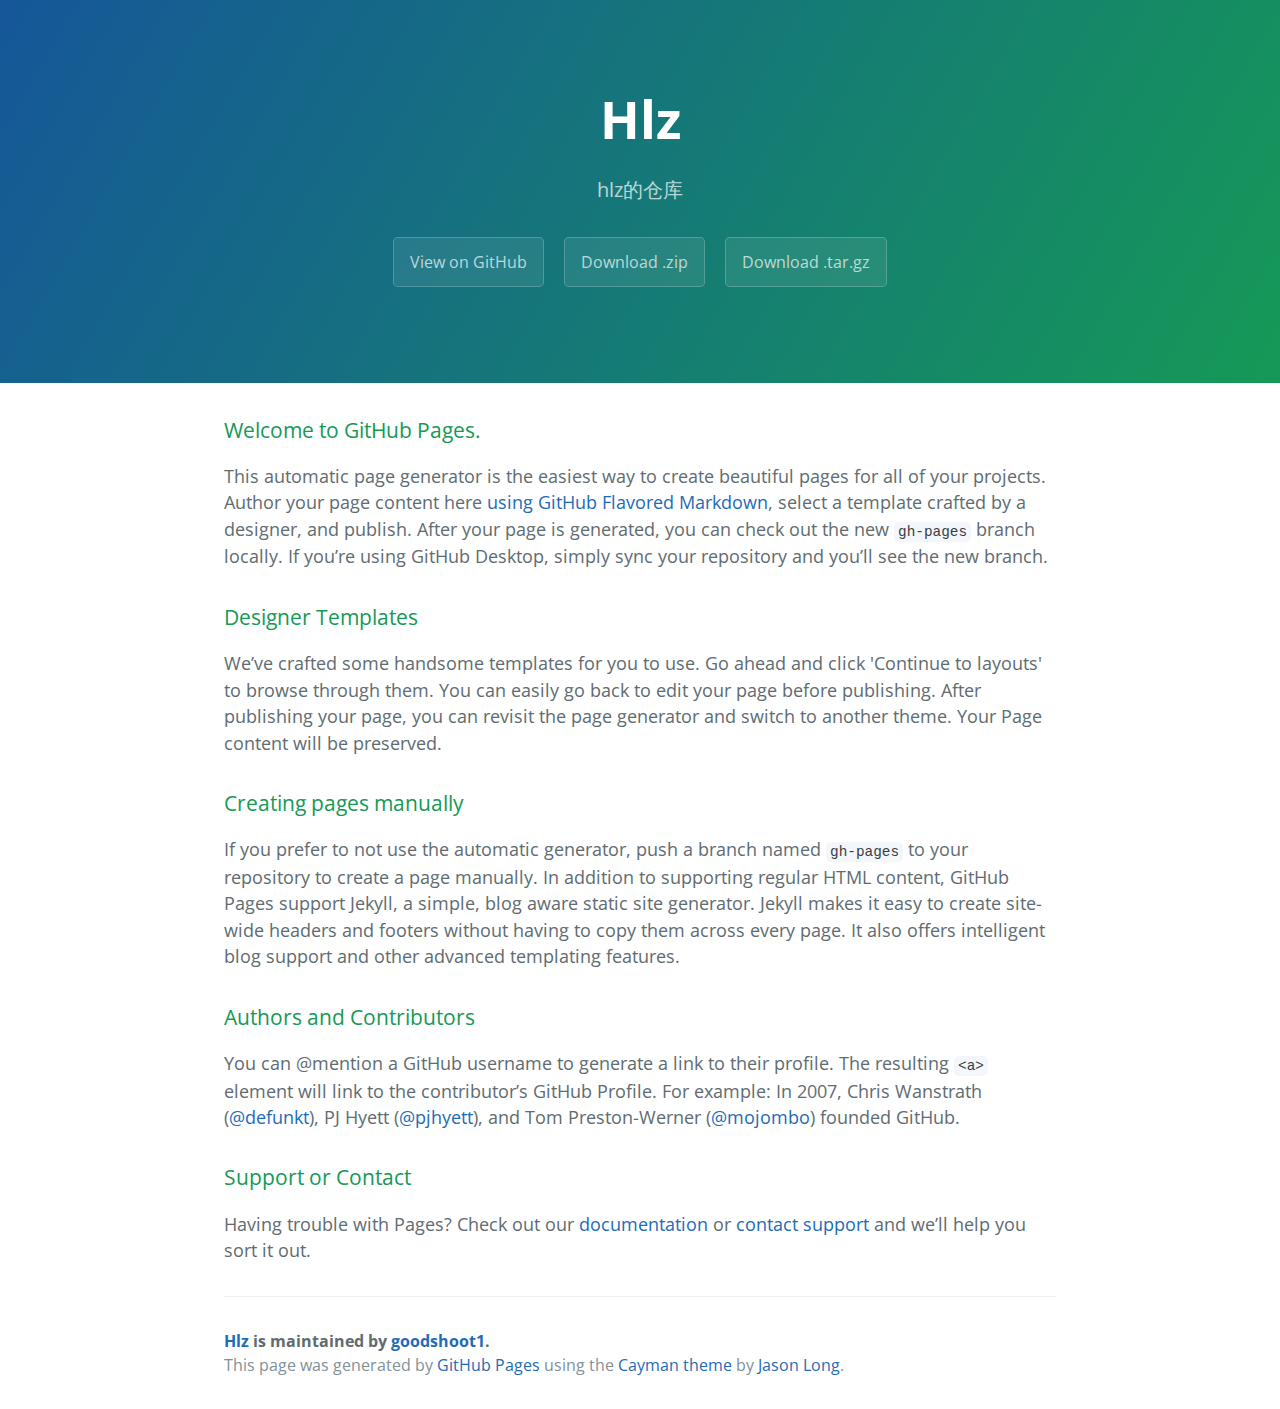
<file: index.html>
<!DOCTYPE html>
<html lang="en-us">
  <head>
    <meta charset="UTF-8">
    <title>Hlz by goodshoot1</title>
    <meta name="viewport" content="width=device-width, initial-scale=1">
    <link rel="stylesheet" type="text/css" href="stylesheets/normalize.css" media="screen">
    <link href='https://fonts.googleapis.com/css?family=Open+Sans:400,700' rel='stylesheet' type='text/css'>
    <link rel="stylesheet" type="text/css" href="stylesheets/stylesheet.css" media="screen">
    <link rel="stylesheet" type="text/css" href="stylesheets/github-light.css" media="screen">
  </head>
  <body>
    <section class="page-header">
      <h1 class="project-name">Hlz</h1>
      <h2 class="project-tagline">hlz的仓库</h2>
      <a href="https://github.com/goodshoot1/hlz" class="btn">View on GitHub</a>
      <a href="https://github.com/goodshoot1/hlz/zipball/master" class="btn">Download .zip</a>
      <a href="https://github.com/goodshoot1/hlz/tarball/master" class="btn">Download .tar.gz</a>
    </section>

    <section class="main-content">
      <h3>
<a id="welcome-to-github-pages" class="anchor" href="#welcome-to-github-pages" aria-hidden="true"><span aria-hidden="true" class="octicon octicon-link"></span></a>Welcome to GitHub Pages.</h3>

<p>This automatic page generator is the easiest way to create beautiful pages for all of your projects. Author your page content here <a href="https://guides.github.com/features/mastering-markdown/">using GitHub Flavored Markdown</a>, select a template crafted by a designer, and publish. After your page is generated, you can check out the new <code>gh-pages</code> branch locally. If you’re using GitHub Desktop, simply sync your repository and you’ll see the new branch.</p>

<h3>
<a id="designer-templates" class="anchor" href="#designer-templates" aria-hidden="true"><span aria-hidden="true" class="octicon octicon-link"></span></a>Designer Templates</h3>

<p>We’ve crafted some handsome templates for you to use. Go ahead and click 'Continue to layouts' to browse through them. You can easily go back to edit your page before publishing. After publishing your page, you can revisit the page generator and switch to another theme. Your Page content will be preserved.</p>

<h3>
<a id="creating-pages-manually" class="anchor" href="#creating-pages-manually" aria-hidden="true"><span aria-hidden="true" class="octicon octicon-link"></span></a>Creating pages manually</h3>

<p>If you prefer to not use the automatic generator, push a branch named <code>gh-pages</code> to your repository to create a page manually. In addition to supporting regular HTML content, GitHub Pages support Jekyll, a simple, blog aware static site generator. Jekyll makes it easy to create site-wide headers and footers without having to copy them across every page. It also offers intelligent blog support and other advanced templating features.</p>

<h3>
<a id="authors-and-contributors" class="anchor" href="#authors-and-contributors" aria-hidden="true"><span aria-hidden="true" class="octicon octicon-link"></span></a>Authors and Contributors</h3>

<p>You can @mention a GitHub username to generate a link to their profile. The resulting <code>&lt;a&gt;</code> element will link to the contributor’s GitHub Profile. For example: In 2007, Chris Wanstrath (<a href="https://github.com/defunkt" class="user-mention">@defunkt</a>), PJ Hyett (<a href="https://github.com/pjhyett" class="user-mention">@pjhyett</a>), and Tom Preston-Werner (<a href="https://github.com/mojombo" class="user-mention">@mojombo</a>) founded GitHub.</p>

<h3>
<a id="support-or-contact" class="anchor" href="#support-or-contact" aria-hidden="true"><span aria-hidden="true" class="octicon octicon-link"></span></a>Support or Contact</h3>

<p>Having trouble with Pages? Check out our <a href="https://help.github.com/pages">documentation</a> or <a href="https://github.com/contact">contact support</a> and we’ll help you sort it out.</p>

      <footer class="site-footer">
        <span class="site-footer-owner"><a href="https://github.com/goodshoot1/hlz">Hlz</a> is maintained by <a href="https://github.com/goodshoot1">goodshoot1</a>.</span>

        <span class="site-footer-credits">This page was generated by <a href="https://pages.github.com">GitHub Pages</a> using the <a href="https://github.com/jasonlong/cayman-theme">Cayman theme</a> by <a href="https://twitter.com/jasonlong">Jason Long</a>.</span>
      </footer>

    </section>

  
  </body>
</html>
</file>
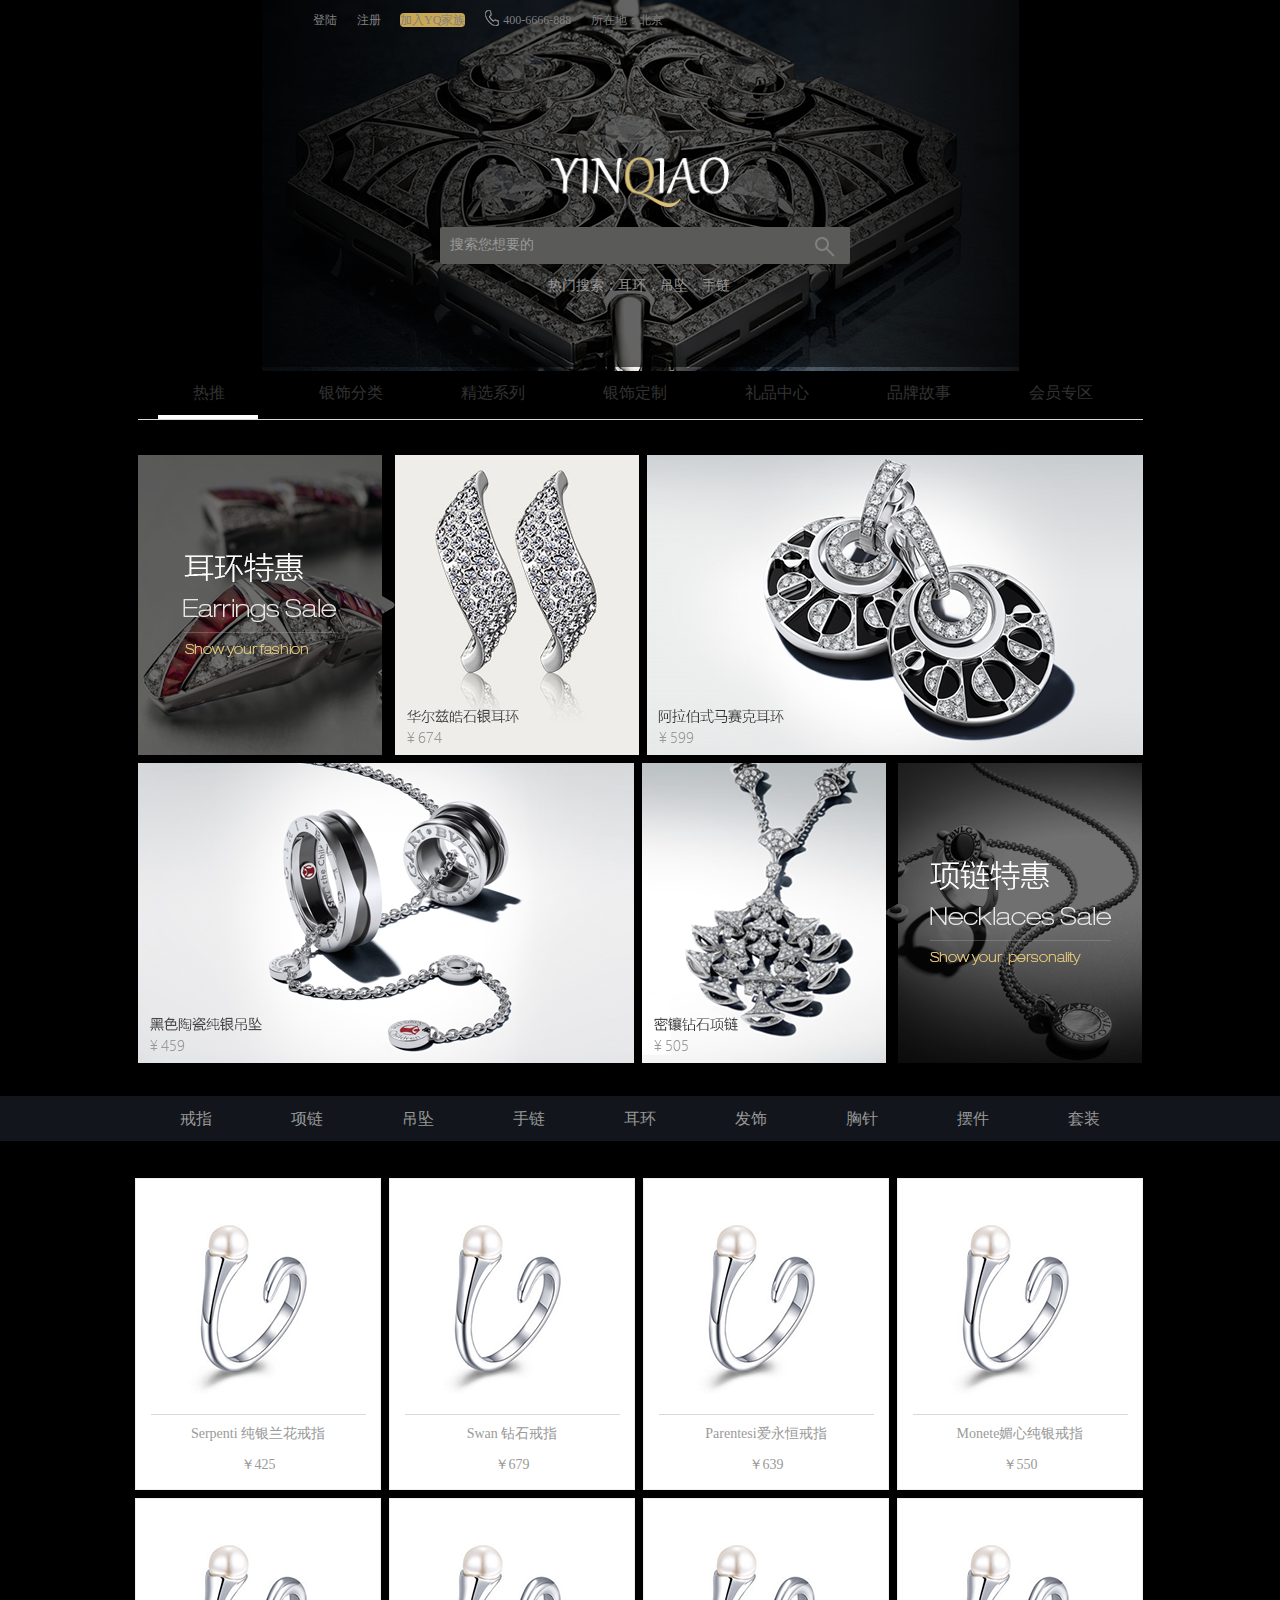
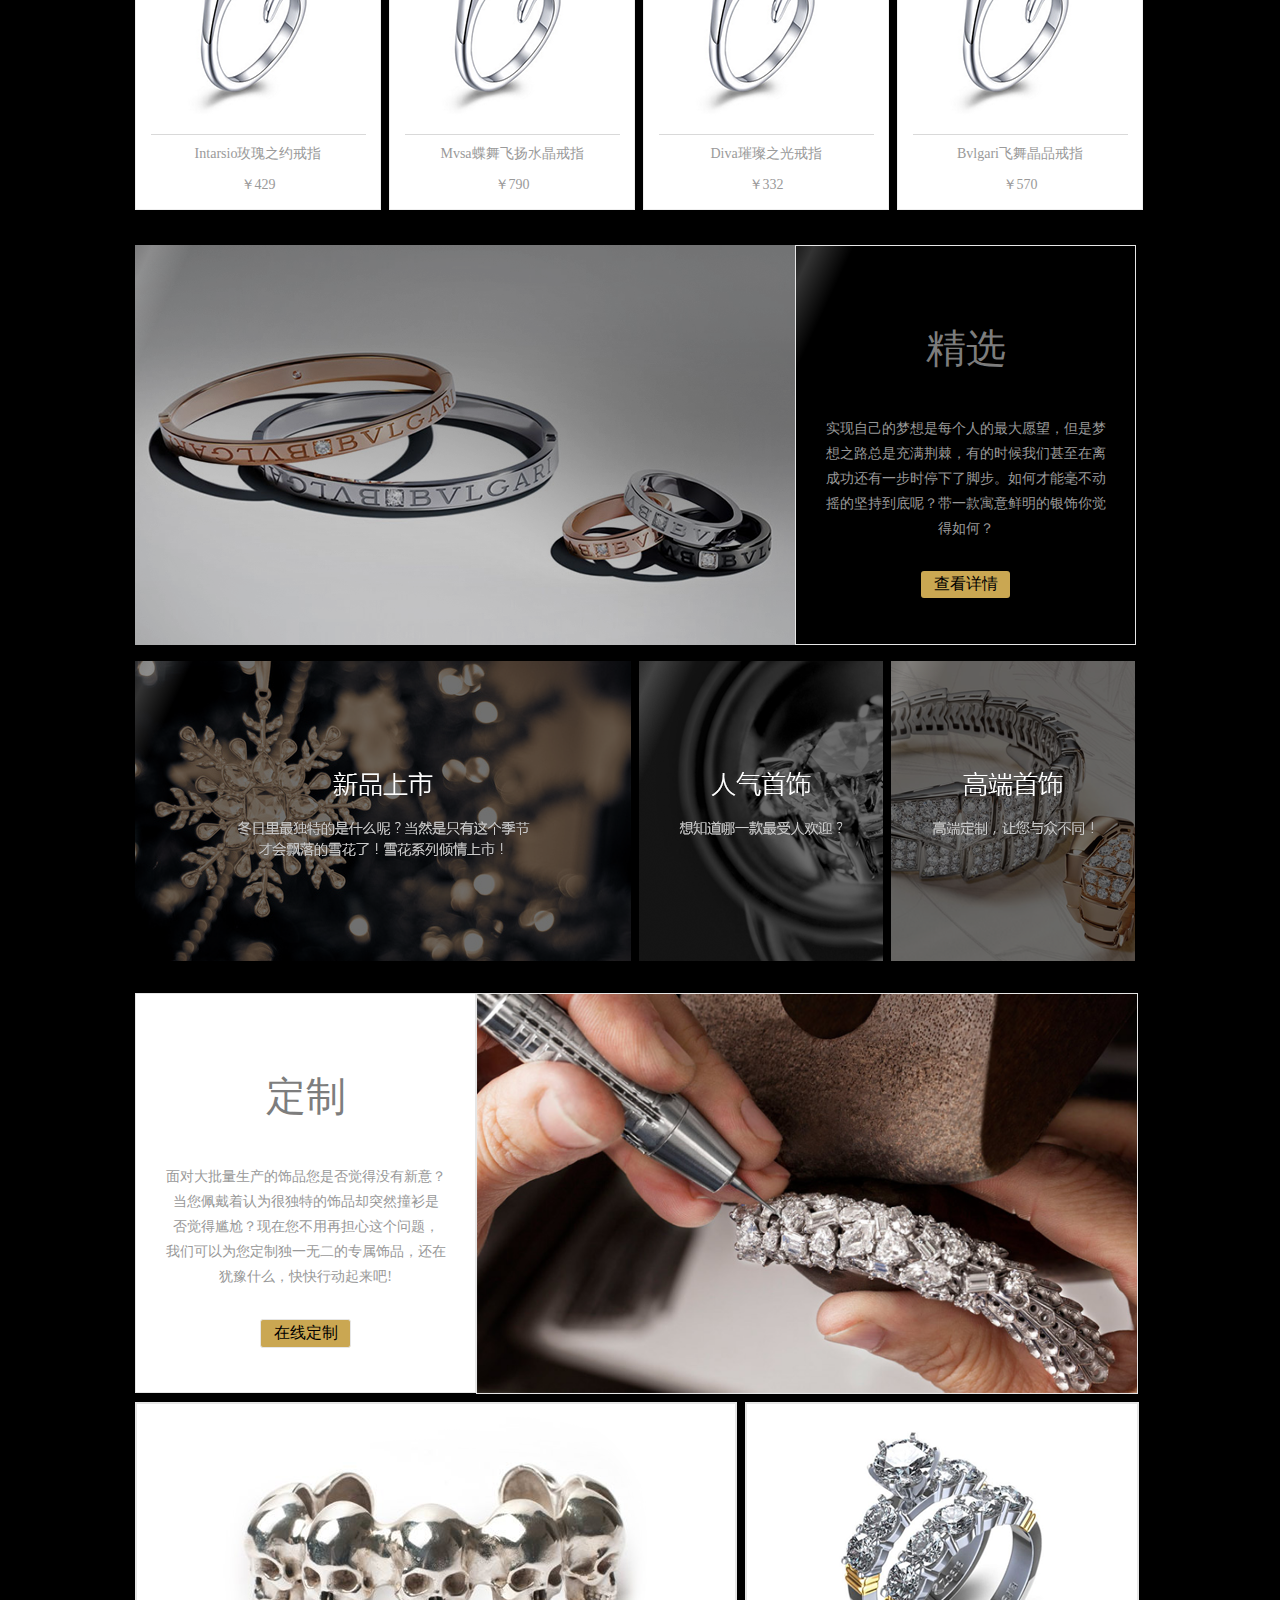
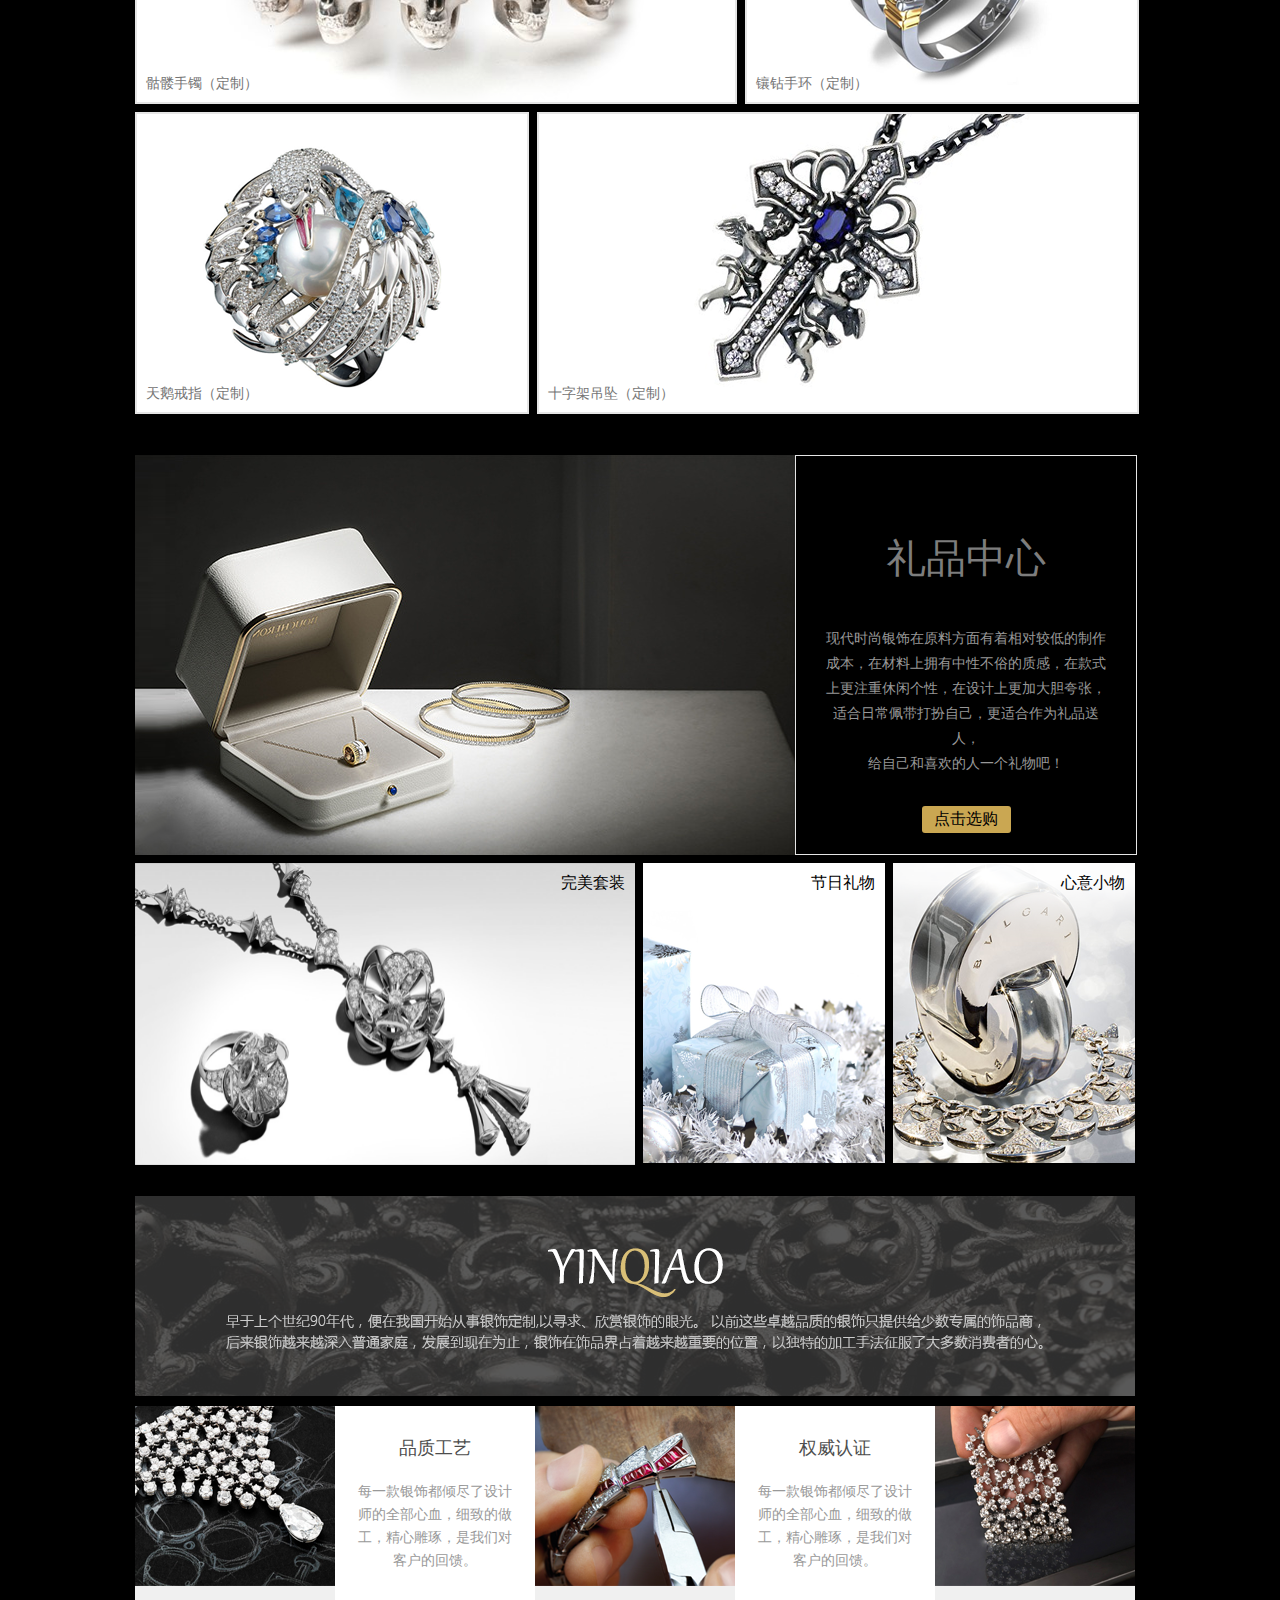
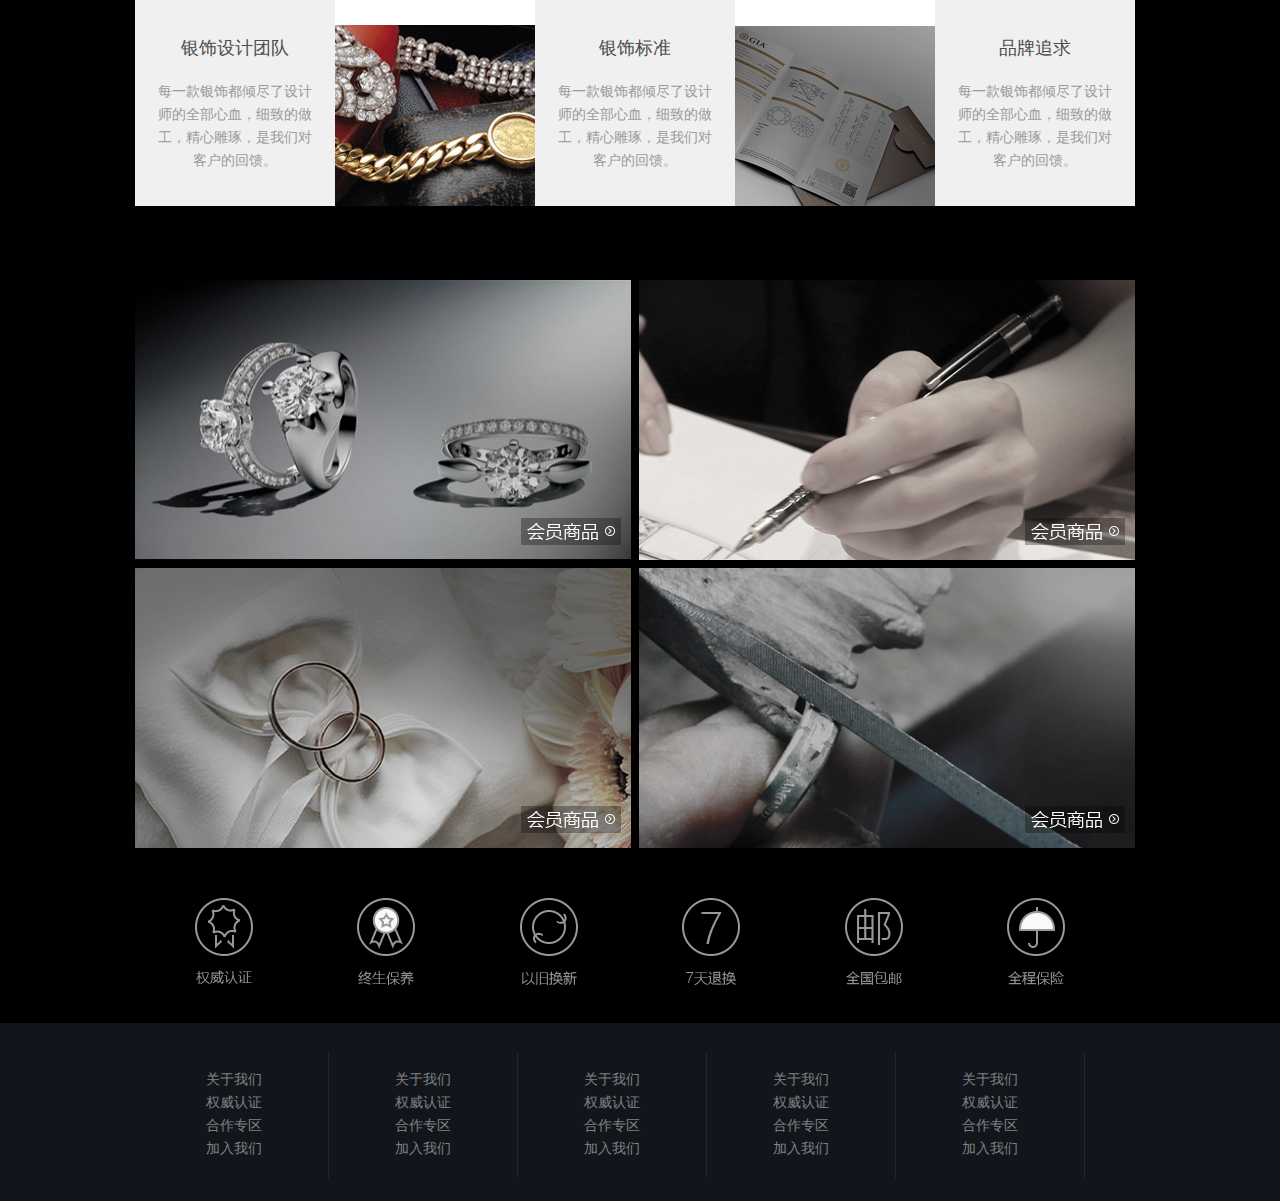
<file: Areg/html/index.html>
<!DOCTYPE html>
<html lang="en">
<head>
	<meta charset="UTF-8">
	<title>银饰</title>
	<link rel="stylesheet" type="text/css" href="../css/reset.css">
	<link rel="stylesheet" type="text/css" href="../css/index.css">
</head>
<body>
	<div class="wrap sparkley">
		<div class="header">
			<div class="login">
				<span>登陆</span>
				<span>注册</span>
				<span>加入YQ家族</span>
				<img src="../img/header_tel.png" alt="">
				<span>400-6666-888</span>
				<span>所在地：北京</span>

			</div>
			
			<div class="logo"><h1><img src="../img/logo.png" alt=""></h1> </div>
			
			<p class="submit">
			<input type="text" value="搜索您想要的">
			<img id="fangda" src="../img/fangda.png" alt="">
			</p>
			<div class="remen">
				热门搜索：耳环，吊坠，手链
			</div>

		</div>
		<div class="nav">
			<div class="xiangmu clear">
				<div><a href="../html/index.html">热推</a><p id="p"></p></div>
				<div><a href="../html/details.html">银饰分类</a><p></p></div>
				<div><a href="../html/renqi.html">精选系列</a><p></p></div>
				<div><a href="###">银饰定制</a><p></p></div>
				<div><a href="###">礼品中心</a><p></p></div>
				<div><a href="###">品牌故事</a><p></p></div>
				<div id="last"><a href="##">会员专区</a><p></p></div>	
			</div>
			<div class="tehui clear">
				<div><img src="../img/tehui_1.png" alt=""></div>
				<div><img src="../img/tehui_2.png" alt=""></div>
				<div><img src="../img/tehui_3.png" alt=""></div>
				<div><img src="../img/tehui_4.png" alt=""></div>
				<div><img src="../img/tehui_5.png" alt=""></div>
				<div><img src="../img/tehui_6.png" alt=""></div>
			</div>
		</div>
		<div class="nav2">
		<ul class="center clear">
			<li>戒指</li>
			<li>项链</li>
			<li>吊坠</li>
			<li>手链</li>
			<li>耳环</li>
			<li>发饰</li>
			<li>胸针</li>
			<li>摆件</li>
			<li>套装</li>
		</ul>
		</div>
		<div class="lord">
			<div class="lords">
				<div class="lord_img"> <img src="../img/lord_1.png" alt=""> </div>
				<p>Serpenti 纯银兰花戒指</p>
				<span>￥425</span>
			</div>
			<div class="lords">
				<div class="lord_img"> <img src="../img/lord_1.png" alt=""> </div>
				<p>Swan 钻石戒指</p>
				<span>￥679</span>
			</div>
			<div class="lords">
				<div class="lord_img"> <img src="../img/lord_1.png" alt=""> </div>
				<p>Parentesi爱永恒戒指</p>
				<span>￥639</span>
			</div>
			<div class="lords" id="prev">
				<div class="lord_img"> <img src="../img/lord_1.png" alt=""> </div>
				<p>Monete媚心纯银戒指</p>
				<span>￥550</span>
			</div>
			<div class="lords">
				<div class="lord_img"> <img src="../img/lord_1.png" alt=""> </div>
				<p>Intarsio玫瑰之约戒指</p>
				<span>￥429</span>
			</div>
			<div class="lords">
				<div class="lord_img"> <img src="../img/lord_1.png" alt=""> </div>
				<p>Mvsa蝶舞飞扬水晶戒指</p>
				<span>￥790</span>
			</div>
			<div class="lords">
				<div class="lord_img"> <img src="../img/lord_1.png" alt=""> </div>
				<p>Diva璀璨之光戒指</p>
				<span>￥332</span>
			</div>
			<div class="lords" id="next">
				<div class="lord_img"> <img src="../img/lord_1.png" alt=""> </div>
				<p>Bvlgari飞舞晶品戒指</p>
				<span>￥570</span>
			</div>
		</div>
		
		<div class="jingxuan">
			<div class="j1"> <img src="../img/jingxuan_1.png" alt=""></div> 
			<div class="text">
				<span>精选</span>
				<p class="dream">
					实现自己的梦想是每个人的最大愿望，但是梦<br>
					想之路总是充满荆棘，有的时候我们甚至在离<br>
					成功还有一步时停下了脚步。如何才能毫不动<br>
					摇的坚持到底呢？带一款寓意鲜明的银饰你觉<br>
					得如何？</p>
				<div class="yang">查看详情</div>

			</div>
			<div class="j3"><img src="../img/jingxuan_2.png" alt=""></div>
			<div class="j4"><img src="../img/jingxuan_3.png" alt=""></div>
			<div class="j5"><img src="../img/jingxuan_4.png" alt=""></div>
		</div>
		<div class="dingzhi">
			<div class="text2">
				<span>定制</span>
				<p class="dream2">
					面对大批量生产的饰品您是否觉得没有新意？<br>
					当您佩戴着认为很独特的饰品却突然撞衫是<br>
					否觉得尴尬？现在您不用再担心这个问题，<br>
					我们可以为您定制独一无二的专属饰品，还在<br>
					犹豫什么，快快行动起来吧!<br>
				</p>	
				<div class="yang2">在线定制</div>
			</div>
			<div class="d1"> <img src="../img/dingzhi_1.png" alt="" > </div>
			<div class="d2"> <img src="../img/dingzhi_2.png" alt=""> <span>骷髅手镯（定制）</span> </div>
			<div class="d3"> <img src="../img/dingzhi_3.png" alt=""> <span>镶钻手环（定制）</span> </div>
			<div class="d4"> <img src="../img/dingzhi_4.png" alt=""> <span>天鹅戒指（定制）</span> </div>
			<div class="d5"> <img src="../img/dingzhi_5.png" alt=""> <span>十字架吊坠（定制）</span> </div>
		</div>
		<div class="present">
			<div class="p1"><img src="../img/present_1.png" alt=""></div>
			<div class="text3">
				<span>礼品中心</span>
				<p class="dream3">
					现代时尚银饰在原料方面有着相对较低的制作<br>
					成本，在材料上拥有中性不俗的质感，在款式<br>
					上更注重休闲个性，在设计上更加大胆夸张，<br>
					适合日常佩带打扮自己，更适合作为礼品送人，<br>
					给自己和喜欢的人一个礼物吧！<br>
				</p>	
				<div class="yang3">点击选购</div>
			</div>
			<div class="p3"><img src="../img/present_2.png" alt=""><span class="span">完美套装</span></div>
			<div class="p4"><img src="../img/present_3.png" alt=""><span class="span">节日礼物</span></div>
			<div class="p5"><img src="../img/present_4.png" alt=""><span class="span">心意小物</span></div>

		</div>
		<div class="poster">
			<img src="../img/poster.png" alt="">
		</div>
		<div class="team clear">
			<div class="t1">
				<!-- <img src="../img/team_1.png" alt=""> -->
				<div>
					<p class="p1">银饰设计团队</p>
					<p class="p2" >每一款银饰都倾尽了设计<br>
						师的全部心血，细致的做<br>
						工，精心雕琢，是我们对<br>
						客户的回馈。</p>
				</div>
			</div>
			<div class="t2">
				<!-- <img src="../img/team_1.png" alt=""> -->
				<div>
					<p class="only">品质工艺</p>
					<p class="p2" >每一款银饰都倾尽了设计<br>
						师的全部心血，细致的做<br>
						工，精心雕琢，是我们对<br>
						客户的回馈。</p>
				</div>
			</div>
			<div class="t3">
				<!-- <img src="../img/team_1.png" alt=""> -->
				<div>
					<p class="p1">银饰标准</p>
					<p class="p2" >每一款银饰都倾尽了设计<br>
						师的全部心血，细致的做<br>
						工，精心雕琢，是我们对<br>
						客户的回馈。</p>
				</div>
			</div>
			<div class="t4">
				<!-- <img src="../img/team_1.png" alt=""> -->
				<div>
					<p class="only">权威认证</p>
					<p class="p2" >每一款银饰都倾尽了设计<br>
						师的全部心血，细致的做<br>
						工，精心雕琢，是我们对<br>
						客户的回馈。</p>
				</div>
			</div>
			<div class="t5">
				
				<div>
					<p class="p1">品牌追求 </p>
					<p class="p2" >每一款银饰都倾尽了设计<br>
						师的全部心血，细致的做<br>
						工，精心雕琢，是我们对<br>
						客户的回馈。</p>
				</div>
			</div>
		</div>
		<div class="member">
			<p>会员专区</p>
			<div class="m1"> <img class="img1" src="../img/member_1.png" alt=""> <img class="img" src="../img/ins.png" alt=""></div>
			<div class="m2"> <img src="../img/member_2.png" alt=""> <img class="img" src="../img/ins.png" alt=""></div>
			<div class="m3"> <img src="../img/member_3.png" alt=""> <img class="img" src="../img/ins.png" alt=""></div>
			<div class="m4"> <img src="../img/member_4.png" alt=""> <img class="img" src="../img/ins.png" alt=""></div>
		</div>
		<div class="mark">
			<img id="first" src="../img/footer_1.png" alt="">
			<img src="../img/footer_2.png" alt="">
			<img src="../img/footer_3.png" alt="">
			<img src="../img/footer_4.png" alt="">
			<img src="../img/footer_5.png" alt="">
			<img id="fifth" src="../img/footer_6.png" alt="">

		</div>
		<div class="footer">
		<div class="wraper">
			<ul>
				<li><a href="">关于我们</a></li>
				<li><a href="">权威认证</a></li>
				<li><a href="">合作专区</a></li>
				<li><a href="">加入我们</a></li>
			</ul>
			<ul>
				<li><a href="">关于我们</a></li>
				<li><a href="">权威认证</a></li>
				<li><a href="">合作专区</a></li>
				<li><a href="">加入我们</a></li>
			</ul>
			<ul>
				<li><a href="">关于我们</a></li>
				<li><a href="">权威认证</a></li>
				<li><a href="">合作专区</a></li>
				<li><a href="">加入我们</a></li>
			</ul>
			<ul>
				<li><a href="">关于我们</a></li>
				<li><a href="">权威认证</a></li>
				<li><a href="">合作专区</a></li>
				<li><a href="">加入我们</a></li>
			</ul>
			<ul>
				<li><a href="">关于我们</a></li>
				<li><a href="">权威认证</a></li>
				<li><a href="">合作专区</a></li>
				<li><a href="">加入我们</a></li>
			</ul>
			</div>
		</div>
		
	</div>
	
</body>
<script type="text/javascript" src="../js/jquery-3.0.0.min.js"></script>
<script type="text/javascript" src= "../js/index.js"></script>
<script type="text/javascript" src= "../js/index2.js"></script>
<script type="text/javascript">

var bol = true;

	// start($('.d2'),5,200,"../img/dingzhi_2.png")
    	function start(obj,speed,maxr,src) {
    		var r = 0;
    		$canvas = $('<canvas></canvas>').appendTo(obj).css({
				width:obj.find('img').width(),
				height:obj.find('img').height(),
				position:'absolute',
				top:0,
			});
			canvas = $canvas[0];
    		ctx = canvas.getContext("2d");
    		var img = new Image();
    		img.src = src
    		console.log(img)
	    	img.onload = function () {
				auto(r,obj,speed,maxr,img)
			}
    	}
    	
		
    	
    	function drowCircle(img,r,speed) {
    		this.ctx.clearRect(0,0,this.canvas.width,this.canvas.height)
    		this.ctx.save()
			this.ctx.beginPath()
			this.ctx.arc(this.canvas.width/2,this.canvas.height/2,r,0,Math.PI*2);
			this.ctx.clip();
			this.ctx.drawImage(img,0,0,this.canvas.width,this.canvas.height);
			this.ctx.closePath()
			this.ctx.restore()
    	}

    	function auto(r,obj,speed,maxr,img) {
    		var index = 0
    		obj.find('img').css('opacity',0)
    		obj.timer = setInterval(function () {
    			index++
    			r+=speed
    			bol = false;
    			if (index*speed>=maxr) {
    				clearInterval(obj.timer)
    				bol = true;
    				var p = canvas.parentNode;
    				p.removeChild(canvas);
    				obj.find('img').css('opacity',1)
    			}
    			drowCircle(img,r,speed)
    		},30)
    	}
		// start($('.d2'),5,200,"../img/dingzhi_2.png")
		var index = 0
	$('.dingzhi div').mouseenter(function () {
		if (bol ==false ) {return}
		if (index>0) {return}
		var a = $(this).index()
		var obj = ".d"+a
		start($(obj),5,200,"../img/dingzhi_"+a+".png");
		$(this).onmousemove(function () {
			index++
		})
	})
	$('.dingzhi div').mouseleave(function () {
		index=0
	})
</script>
	<!-- <script type="text/javascript">
			var canvas = document.createElement('canvas');
			$('.dingzhi div').hover(function () {
				$(this).append(canvas);
				canvas.height = $(this).outerHeight;
				canvas.width  = $(this).outerWidth;
				canvas.css({
					position:absolute,
					top:0,
					left:0
				})
				$(this).index = a;
				
				function createImg() {
					var speed = 5;

				}



			})
	</script> -->





</html>
</file>
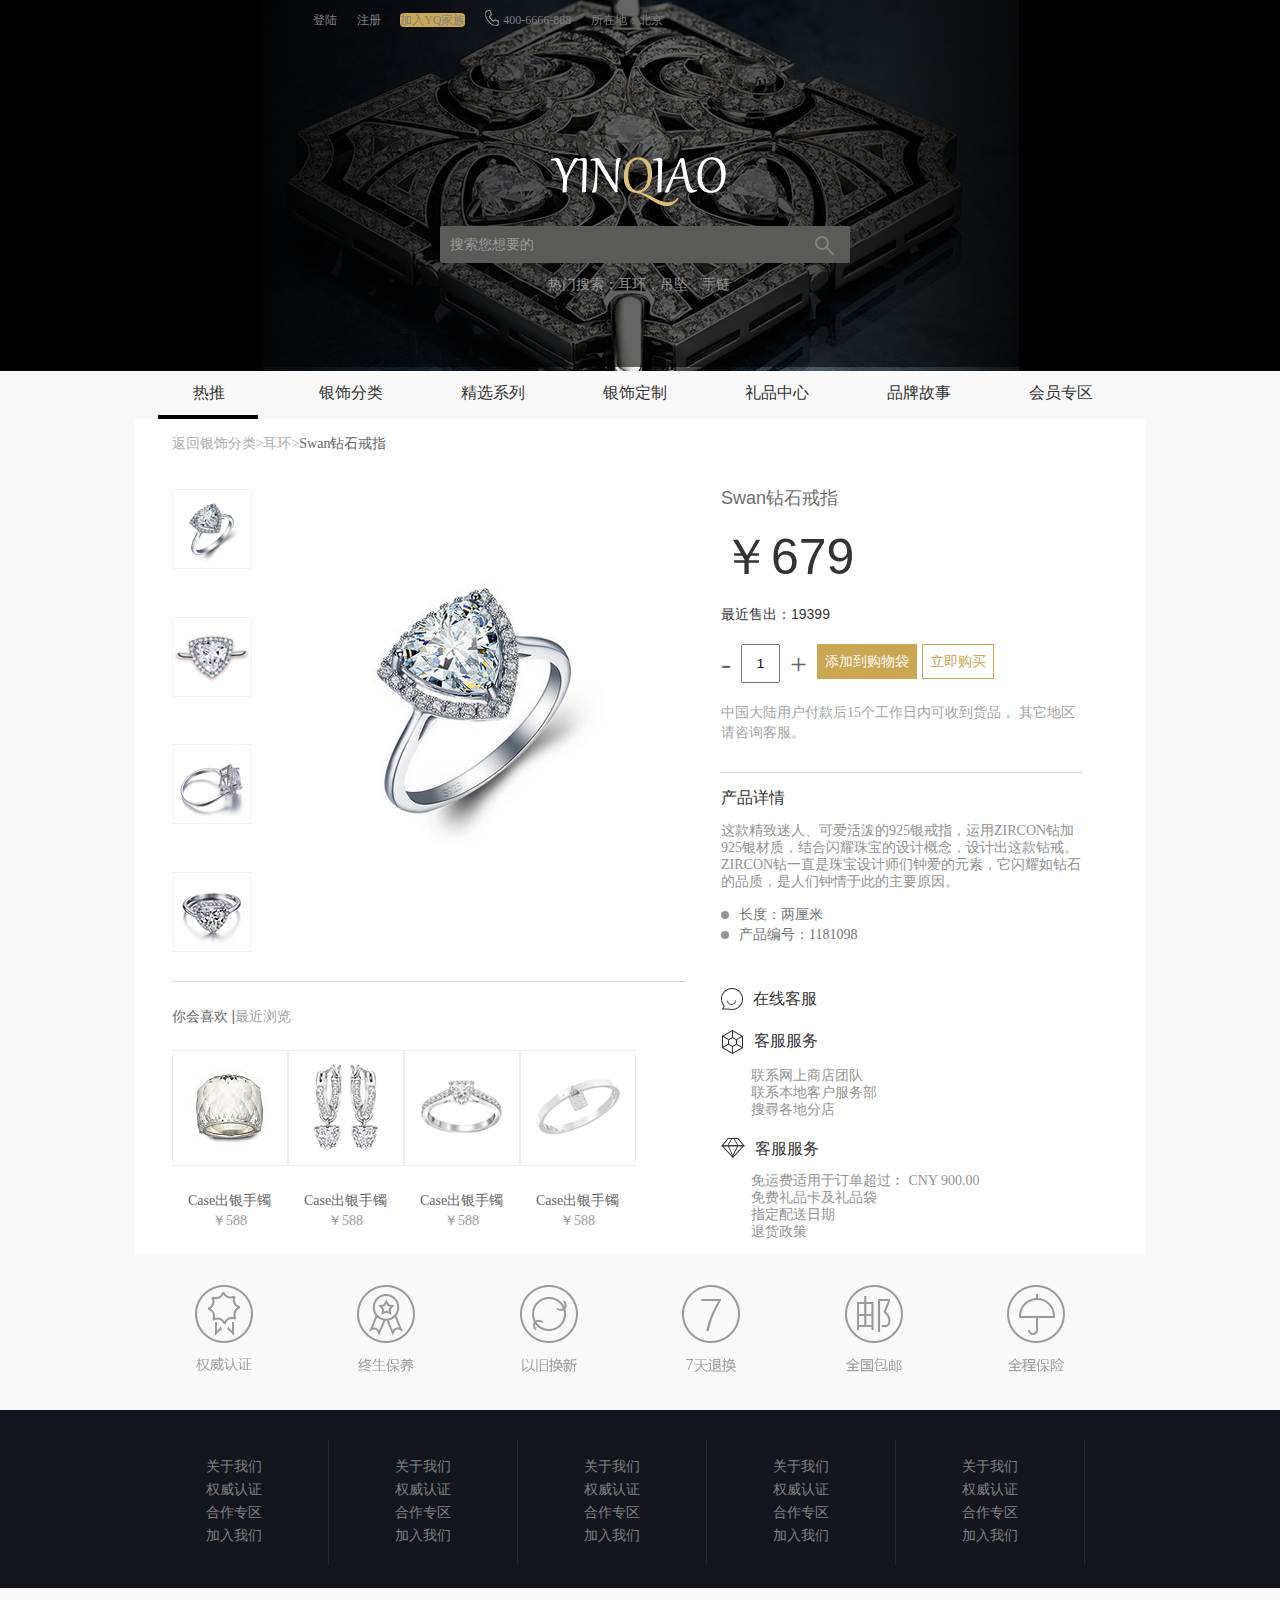
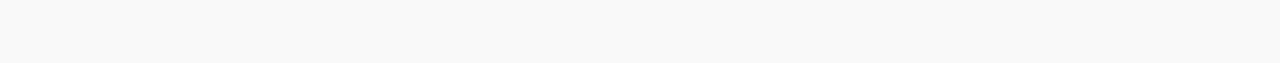
<file: Areg/html/details.html>
<!DOCTYPE html>
<html lang="en">
<head>
	<meta charset="UTF-8">
	<title>详情</title>
	</style>
	<link rel="stylesheet" type="text/css" href="../css/reset.css">
	<link rel="stylesheet" type="text/css" href="../css/details.css">
	<link rel="stylesheet" href="../css/swiper.min.css">
	<style type="text/css">
	.wrap .left .tu{
		width: 450px;
		height: 450px;
		/*border: 1px solid black;*/
		position: relative;
	}
	.wrap .left .tu div{
		width: 200px;
		height: 200px;
		background: yellow;
		opacity: 0.5;
		position: absolute;
		left: 0;
		top: 0;
		display: none;
	}
	#can{
		/*border: 1px solid black;*/
		position: absolute;
		top:0;
		left: 450px;
		display: none;
	}

	</style>
</head>
<body>
	<div class="wrap sparkley">
		<div class="header">
			<div class="login">
				<span>登陆</span>
				<span>注册</span>
				<span>加入YQ家族</span>
				<img src="../img/header_tel.png" alt="">
				<span>400-6666-888</span>
				<span>所在地：北京</span>

			</div>
			<div class="logo"><img src="../img/logo.png" alt=""> </div>
			<p class="submit">
			<input type="text" value="搜索您想要的">
			<img id="fangda" src="../img/fangda.png" alt="">
			</p>
			<div class="remen">
				热门搜索：耳环，吊坠，手链
			</div>

		</div>
		<div class="nav">
			<div class="xiangmu clear">
				<div><a href="../html/index.html">热推</a><p id="p"></p></div>
				<div><a href="../html/details.html">银饰分类</a><p></p></div>
				<div><a href="../html/renqi.html">精选系列</a><p></p></div>
				<div><a href="###">银饰定制</a><p></p></div>
				<div><a href="###">礼品中心</a><p></p></div>
				<div><a href="###">品牌故事</a><p></p></div>
				<div id="last"><a href="##">会员专区</a><p></p></div>	
			</div>
			
		</div>
		<div class="content clear">
			<div class="left">
				<div class="top clear">
					<p><span class="light">返回银饰分类>耳环></span><span class="bold">Swan钻石戒指</span></p>
					<div class="gun">
				<!-- 	<div><img src="../img/arrow_top.png" alt=""></div> -->
						<div class="swiper-container">
        				<div class="swiper-wrapper">
			            <div class="swiper-slide"><img src="../img/xijie_1.png" alt="">
			      
			            </div>
			            <div class="swiper-slide"><img src="../img/xijie_2.png" alt=""></div>
			            <div class="swiper-slide"><img src="../img/xijie_3.png" alt=""></div>
			            <div class="swiper-slide"><img src="../img/xijie_4.png" alt=""></div>
			            <div class="swiper-slide"><img src="../img/xijie_1.png" alt=""></div>
			            <div class="swiper-slide"><img src="../img/xijie_2.png" alt=""></div>
			            <div class="swiper-slide"><img src="../img/xijie_3.png" alt=""></div>
			            <div class="swiper-slide"><img src="../img/xijie_4.png" alt=""></div>
			            <div class="swiper-slide"><img src="../img/xijie_1.png" alt=""></div>
			            <div class="swiper-slide"><img src="../img/xijie_2.png" alt=""></div>
			            
        			</div>
        <!-- Add Pagination -->
        	<!-- <div class="swiper-pagination"></div> -->
       <!--  <div class="swiper-button-next"></div>
        <div class="swiper-button-prev"></div> -->
    </div>
					</div>
					<div class="tu">
						<img src="../img/zuanjie.png" alt="">
						<div></div>
						<canvas id="can" width="450" height="450" style="z-index:999"></canvas>
					</div>
					
				</div>
				<div class="bottom">
					<p><span style="color:#666666;font-size:14px;">你会喜欢&nbsp|</span><span style="color:#a1a1a1;font-size:14px">最近浏览</span></p>
					<div class="like clear">
						<div><img src="../img/like_1.png" alt="">
							<p>Case出银手镯</p>
							<span>￥588</span>
						</div>
						<div><img src="../img/like_2.png" alt="">
							<p>Case出银手镯</p>
							<span>￥588</span>
						</div>
						<div><img src="../img/like_3.png" alt="">
							<p>Case出银手镯</p>
							<span>￥588</span>
						</div>
						<div><img src="../img/like_4.png" alt="">
							<p>Case出银手镯</p>
							<span>￥588</span>
						</div>
					</div>
				</div>
			</div>
			<div class="right">
				<div class="shoujia">
					<p class="p1">Swan钻石戒指</p>
					<p class="p2">￥679</p>
					<p class="p3">最近售出：19399</p>
					<div class="zhifu clear">
						<div class="plus">
							<span>-</span><input type="text" value="1"><span>+</span>
						</div>
						<div class="tianjia">添加到购物袋</div>
						<div class="gouwu">立即购买</div>
					</div>
					<p class="p4">中国大陆用户付款后15个工作日内可收到货品，
其它地区请咨询客服。</p>
				</div>
				<div class="product">
					<span>产品详情</span>
					<p>这款精致迷人、可爱活泼的925银戒指，运用ZIRCON钻加<br>
						925银材质，结合闪耀珠宝的设计概念，设计出这款钻戒。<br>
						ZIRCON钻一直是珠宝设计师们钟爱的元素，它闪耀如钻石<br>
						的品质，是人们钟情于此的主要原因。</p>
					
					<div class="ul">
						<div class="dot"></div><div class="li">长度：两厘米</div><br>
						<div class="dot"></div><div class="li">产品编号：1181098</div>
					</div>

				<div class="bot">
				<div  class="service1">
					<span class="kefu"><img src="../img/kefu_1.png" alt="">在线客服</span>
				</div>

				<div class="service2"> 
					<span class="kefu"><img src="../img/kefu_2.png" alt="">客服服务</span>
					<p>联系网上商店团队<br>
						联系本地客户服务部<br>
						搜尋各地分店</p>
				</div>

				<div  class="service3">
					<span class="kefu"><img src="../img/kefu_3.png" alt="">客服服务</span>
					<p>
						免运费适用于订单超过︰ CNY 900.00<br>
						免费礼品卡及礼品袋<br>
						指定配送日期<br>
						退货政策<br>
					</p>
				</div>
				</div>
						
				</div>
			</div>
		</div>




















	

		<div class="mark">
			<img id="first" src="../img/footer_1.png" alt="">
			<img src="../img/footer_2.png" alt="">
			<img src="../img/footer_3.png" alt="">
			<img src="../img/footer_4.png" alt="">
			<img src="../img/footer_5.png" alt="">
			<img id="fifth" src="../img/footer_6.png" alt="">

		</div>
		<div class="footer">
		<div class="wraper">
			<ul>
				<li><a href="">关于我们</a></li>
				<li><a href="">权威认证</a></li>
				<li><a href="">合作专区</a></li>
				<li><a href="">加入我们</a></li>
			</ul>
			<ul>
				<li><a href="">关于我们</a></li>
				<li><a href="">权威认证</a></li>
				<li><a href="">合作专区</a></li>
				<li><a href="">加入我们</a></li>
			</ul>
			<ul>
				<li><a href="">关于我们</a></li>
				<li><a href="">权威认证</a></li>
				<li><a href="">合作专区</a></li>
				<li><a href="">加入我们</a></li>
			</ul>
			<ul>
				<li><a href="">关于我们</a></li>
				<li><a href="">权威认证</a></li>
				<li><a href="">合作专区</a></li>
				<li><a href="">加入我们</a></li>
			</ul>
			<ul>
				<li><a href="">关于我们</a></li>
				<li><a href="">权威认证</a></li>
				<li><a href="">合作专区</a></li>
				<li><a href="">加入我们</a></li>
			</ul>
			</div>
		</div>
	</div>
	
</body>
	<script type="text/javascript" src="../js/jquery-3.0.0.min.js"></script>
	<script type="text/javascript" src= "../js/index.js"></script>
	<script type="text/javascript" src ="../js/swiper.min.js"> </script>
	<script type="text/javascript" src= "../js/index2.js"></script>
	<script type="text/javascript">
		  var swiper = new Swiper('.swiper-container', {
		  	direction:'vertical',
		  	loop:true,
        pagination: '.swiper-pagination',
        slidesPerView: 4,
        paginationClickable: true,
        spaceBetween: 30,
        nextButton: '.swiper-button-next',
        prevButton: '.swiper-button-prev',
        paginationType: 'fraction'
    });
	</script>
	<script type="text/javascript">
			var wrap = document.querySelector('.tu')
			var minImg = wrap.children[0];
			var div = wrap.children[1];
			var canvas = document.querySelector('#can');
			var maxImg = new Image();
			maxImg.src = '../img/max.png';

	var ctx = canvas.getContext('2d');
	wrap.onmouseenter = function (e) {
		div.style.display = 'block';
		canvas.style.display = 'block';
		var dx = wrap.offsetLeft;
		var dy = wrap.offsetTop;
		// console.log(dy)
		wrap.onmousemove = function (e) {
			var x = e.clientX-dx-div.offsetWidth/2;
			var y = e.clientY+document.body.scrollTop-dy-div.offsetHeight/2;
			// console.log(document.body.scrollTop)
			if (x<0) {x=0}
			if (y<0) {y=0}
			if (x>wrap.clientWidth-div.offsetWidth) {x=wrap.clientWidth-div.offsetWidth}
			if (y>wrap.clientHeight-div.offsetHeight) {y=wrap.clientHeight-div.offsetHeight}
			div.style.left = x + "px";
			div.style.top = y + 'px';
			var scale = 800/450;
			ctx.drawImage(maxImg,div.offsetLeft*scale,div.offsetTop*scale,div.offsetWidth*scale,div.offsetHeight*scale,0,0,canvas.width,canvas.height)
		}
	}
	wrap.onmouseleave = function () {
		wrap.onmousemove = ''
		div.style.display = 'none'
		canvas.style.display = 'none';
	}
		</script>


</html>
</file>
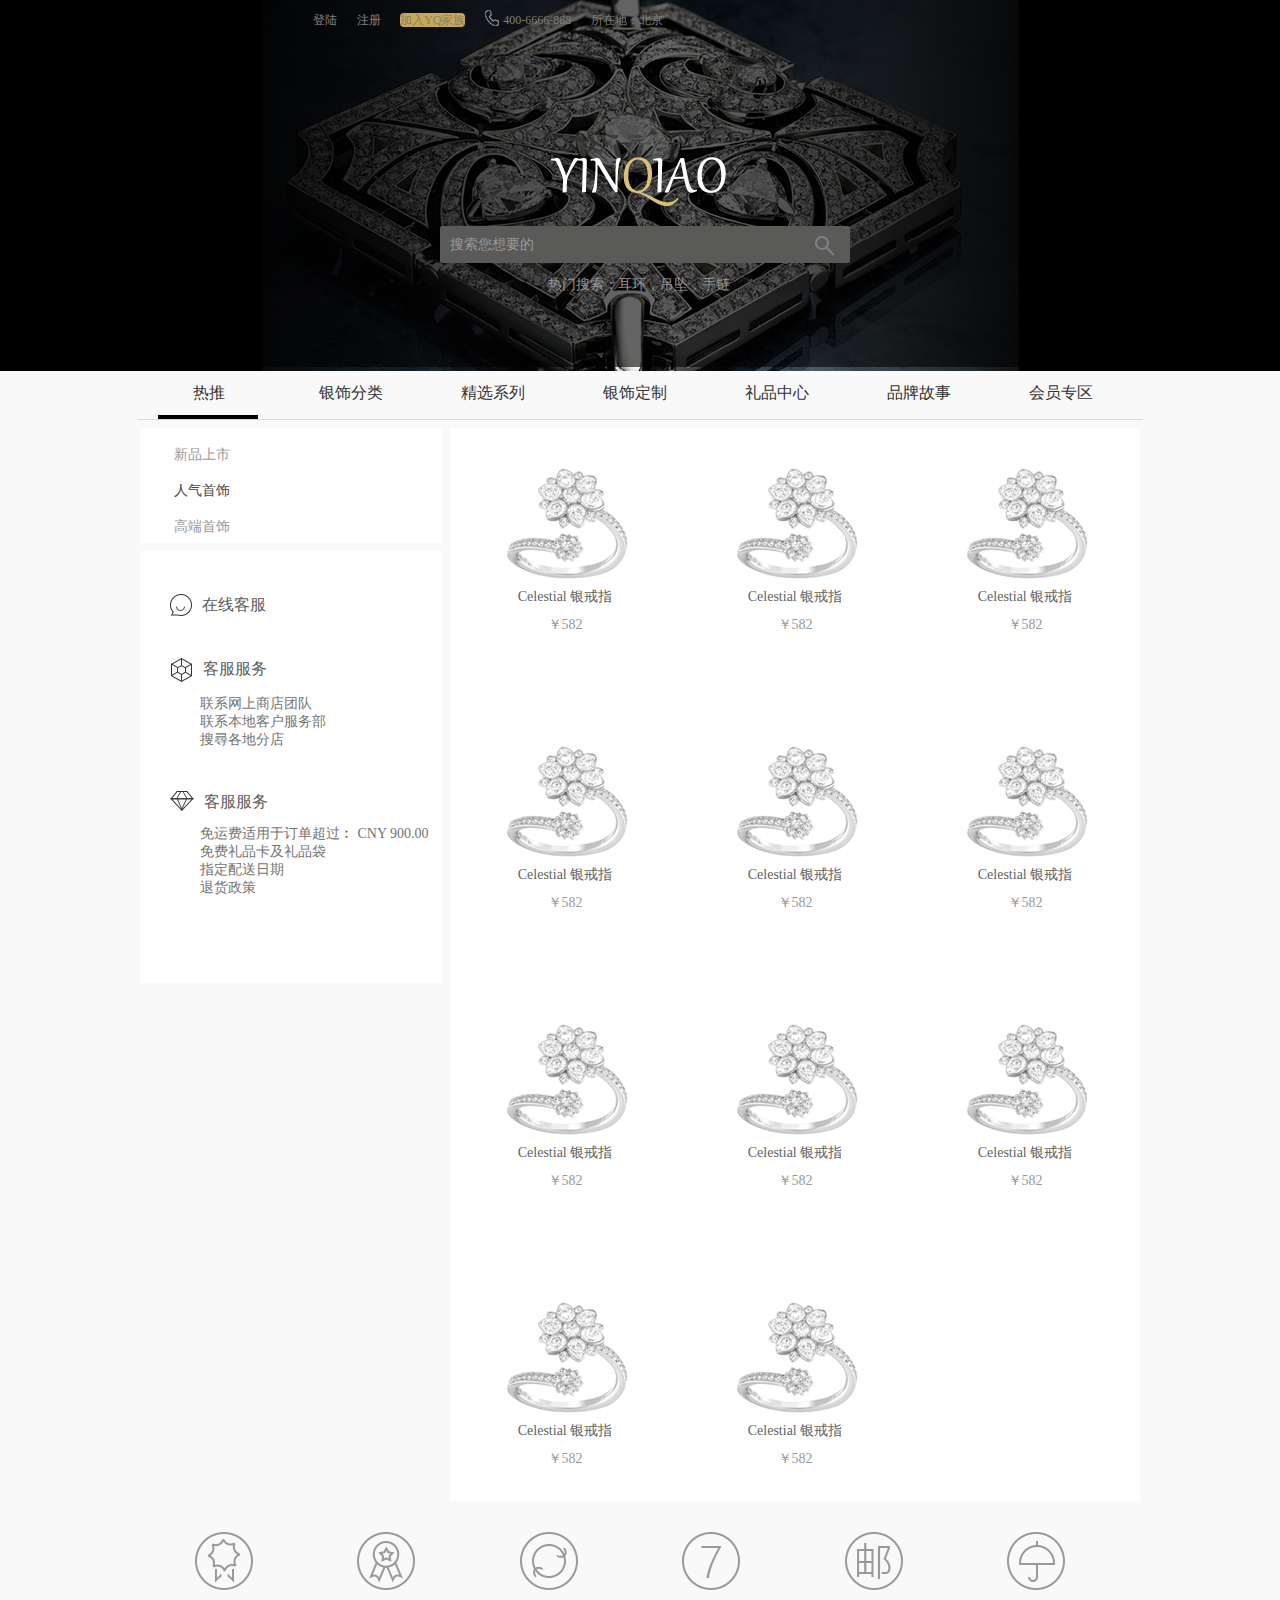
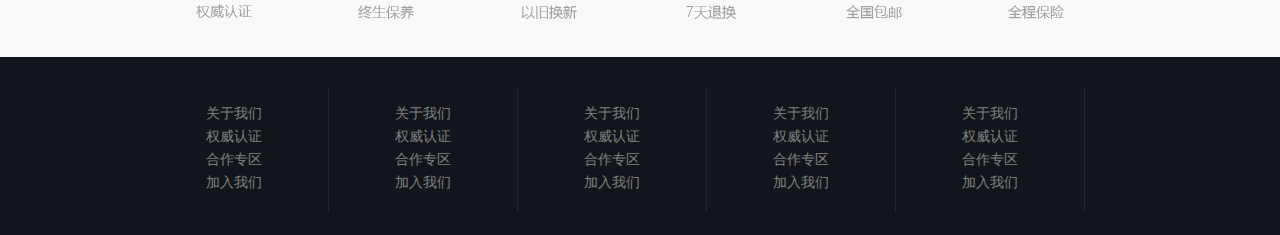
<file: Areg/html/renqi.html>
<!DOCTYPE html>
<html lang="en">
<head>
	<meta charset="UTF-8">
	<title>详情</title>
	<style type="text/css">
	</style>
	<link rel="stylesheet" type="text/css" href="../css/reset.css">
	<link rel="stylesheet" type="text/css" href="../css/renqi.css">
</head>
<body>
	<div class="wrap sparkley">
		<div class="header">
			<div class="login">
				<span>登陆</span>
				<span>注册</span>
				<span>加入YQ家族</span>
				<img src="../img/header_tel.png" alt="">
				<span>400-6666-888</span>
				<span>所在地：北京</span>

			</div>
			<div class="logo"><img src="../img/logo.png" alt=""> </div>
			<p class="submit">
			<input type="text" value="搜索您想要的">
			<img id="fangda" src="../img/fangda.png" alt="">
			</p>
			<div class="remen">
				热门搜索：耳环，吊坠，手链
			</div>

		</div>
		<div class="nav">
			<div class="xiangmu clear">
				<div><a href="../html/index.html">热推</a><p id="p"></p></div>
				<div><a href="../html/details.html">银饰分类</a><p></p></div>
				<div><a href="../html/renqi.html">精选系列</a><p></p></div>
				<div><a href="###">银饰定制</a><p></p></div>
				<div><a href="###">礼品中心</a><p></p></div>
				<div><a href="###">品牌故事</a><p></p></div>
				<div id="last"><a href="##">会员专区</a><p></p></div>	
			</div>
			
		</div>

		<div class="content">
			<div class="left">
				<div class="top">
					<p>新品上市 <span>></span></p>
					<p style="color:#494949;">人气首饰 <span>></span></p>
					<p>高端首饰 <span>></span></p>
				</div>
				<div class="bottom">
				<div  class="service1">
					<span class="kefu"><img src="../img/kefu_1.png" alt="">在线客服</span>
				</div>

				<div class="service2"> 
					<span class="kefu"><img src="../img/kefu_2.png" alt="">客服服务</span>
					<p>联系网上商店团队<br>
						联系本地客户服务部<br>
						搜尋各地分店</p>
				</div>

				<div  class="service3">
					<span class="kefu"><img src="../img/kefu_3.png" alt="">客服服务</span>
					<p>
						免运费适用于订单超过︰ CNY 900.00<br>
						免费礼品卡及礼品袋<br>
						指定配送日期<br>
						退货政策<br>
					</p>
				</div>
				</div>
			</div>
			<div class="right">
				<div><p class="img"><img src="../img/right_1.png" alt=""></p>
					<p>Celestial 银戒指</p>
					<span>￥582</span>
				</div>
				<div><p class="img"><img src="../img/right_1.png" alt=""></p>
					<p>Celestial 银戒指</p>
					<span>￥582</span>
				</div>
				<div><p class="img"><img src="../img/right_1.png" alt=""></p>
					<p>Celestial 银戒指</p>
					<span>￥582</span>
				</div>
				<div><p class="img"><img src="../img/right_1.png" alt=""></p>
					<p>Celestial 银戒指</p>
					<span>￥582</span>
				</div>
				<div><p class="img"><img src="../img/right_1.png" alt=""></p>
					<p>Celestial 银戒指</p>
					<span>￥582</span>
				</div>
				<div><p class="img"><img src="../img/right_1.png" alt=""></p>
					<p>Celestial 银戒指</p>
					<span>￥582</span>
				</div>
				<div><p class="img"><img src="../img/right_1.png" alt=""></p>
					<p>Celestial 银戒指</p>
					<span>￥582</span>
				</div>
				<div><p class="img"><img src="../img/right_1.png" alt=""></p>
					<p>Celestial 银戒指</p>
					<span>￥582</span>
				</div>
				<div><p class="img"><img src="../img/right_1.png" alt=""></p>
					<p>Celestial 银戒指</p>
					<span>￥582</span>
				</div>
				<div><p class="img"><img src="../img/right_1.png" alt=""></p>
					<p>Celestial 银戒指</p>
					<span>￥582</span>
				</div>
				<div><p class="img"><img src="../img/right_1.png" alt=""></p>
					<p>Celestial 银戒指</p>
					<span>￥582</span>
				</div>
			</div>
			<div class="right2"></div>
			<div class="right3"></div>
		</div>





		<div class="mark">
			<img id="first" src="../img/footer_1.png" alt="">
			<img src="../img/footer_2.png" alt="">
			<img src="../img/footer_3.png" alt="">
			<img src="../img/footer_4.png" alt="">
			<img src="../img/footer_5.png" alt="">
			<img id="fifth" src="../img/footer_6.png" alt="">

		</div>
		<div class="footer">
		<div class="wraper">
			<ul>
				<li><a href="">关于我们</a></li>
				<li><a href="">权威认证</a></li>
				<li><a href="">合作专区</a></li>
				<li><a href="">加入我们</a></li>
			</ul>
			<ul>
				<li><a href="">关于我们</a></li>
				<li><a href="">权威认证</a></li>
				<li><a href="">合作专区</a></li>
				<li><a href="">加入我们</a></li>
			</ul>
			<ul>
				<li><a href="">关于我们</a></li>
				<li><a href="">权威认证</a></li>
				<li><a href="">合作专区</a></li>
				<li><a href="">加入我们</a></li>
			</ul>
			<ul>
				<li><a href="">关于我们</a></li>
				<li><a href="">权威认证</a></li>
				<li><a href="">合作专区</a></li>
				<li><a href="">加入我们</a></li>
			</ul>
			<ul>
				<li><a href="">关于我们</a></li>
				<li><a href="">权威认证</a></li>
				<li><a href="">合作专区</a></li>
				<li><a href="">加入我们</a></li>
			</ul>
			</div>
		</div>
	</div>
	
</body>
	<script type="text/javascript" src="../js/jquery-3.0.0.min.js"></script>
	<script type="text/javascript" src= "../js/detail.js"></script>
	<script type="text/javascript" src= "../js/index2.js"></script>

		
</html>
</file>
<file: stylesheets/stylesheet.css>
* {
  box-sizing: border-box; }

body {
  padding: 0;
  margin: 0;
  font-family: "Open Sans", "Helvetica Neue", Helvetica, Arial, sans-serif;
  font-size: 16px;
  line-height: 1.5;
  color: #606c71; }

a {
  color: #1e6bb8;
  text-decoration: none; }
  a:hover {
    text-decoration: underline; }

.btn {
  display: inline-block;
  margin-bottom: 1rem;
  color: rgba(255, 255, 255, 0.7);
  background-color: rgba(255, 255, 255, 0.08);
  border-color: rgba(255, 255, 255, 0.2);
  border-style: solid;
  border-width: 1px;
  border-radius: 0.3rem;
  transition: color 0.2s, background-color 0.2s, border-color 0.2s; }
  .btn + .btn {
    margin-left: 1rem; }

.btn:hover {
  color: rgba(255, 255, 255, 0.8);
  text-decoration: none;
  background-color: rgba(255, 255, 255, 0.2);
  border-color: rgba(255, 255, 255, 0.3); }

@media screen and (min-width: 64em) {
  .btn {
    padding: 0.75rem 1rem; } }

@media screen and (min-width: 42em) and (max-width: 64em) {
  .btn {
    padding: 0.6rem 0.9rem;
    font-size: 0.9rem; } }

@media screen and (max-width: 42em) {
  .btn {
    display: block;
    width: 100%;
    padding: 0.75rem;
    font-size: 0.9rem; }
    .btn + .btn {
      margin-top: 1rem;
      margin-left: 0; } }

.page-header {
  color: #fff;
  text-align: center;
  background-color: #159957;
  background-image: linear-gradient(120deg, #155799, #159957); }

@media screen and (min-width: 64em) {
  .page-header {
    padding: 5rem 6rem; } }

@media screen and (min-width: 42em) and (max-width: 64em) {
  .page-header {
    padding: 3rem 4rem; } }

@media screen and (max-width: 42em) {
  .page-header {
    padding: 2rem 1rem; } }

.project-name {
  margin-top: 0;
  margin-bottom: 0.1rem; }

@media screen and (min-width: 64em) {
  .project-name {
    font-size: 3.25rem; } }

@media screen and (min-width: 42em) and (max-width: 64em) {
  .project-name {
    font-size: 2.25rem; } }

@media screen and (max-width: 42em) {
  .project-name {
    font-size: 1.75rem; } }

.project-tagline {
  margin-bottom: 2rem;
  font-weight: normal;
  opacity: 0.7; }

@media screen and (min-width: 64em) {
  .project-tagline {
    font-size: 1.25rem; } }

@media screen and (min-width: 42em) and (max-width: 64em) {
  .project-tagline {
    font-size: 1.15rem; } }

@media screen and (max-width: 42em) {
  .project-tagline {
    font-size: 1rem; } }

.main-content :first-child {
  margin-top: 0; }
.main-content img {
  max-width: 100%; }
.main-content h1, .main-content h2, .main-content h3, .main-content h4, .main-content h5, .main-content h6 {
  margin-top: 2rem;
  margin-bottom: 1rem;
  font-weight: normal;
  color: #159957; }
.main-content p {
  margin-bottom: 1em; }
.main-content code {
  padding: 2px 4px;
  font-family: Consolas, "Liberation Mono", Menlo, Courier, monospace;
  font-size: 0.9rem;
  color: #383e41;
  background-color: #f3f6fa;
  border-radius: 0.3rem; }
.main-content pre {
  padding: 0.8rem;
  margin-top: 0;
  margin-bottom: 1rem;
  font: 1rem Consolas, "Liberation Mono", Menlo, Courier, monospace;
  color: #567482;
  word-wrap: normal;
  background-color: #f3f6fa;
  border: solid 1px #dce6f0;
  border-radius: 0.3rem; }
  .main-content pre > code {
    padding: 0;
    margin: 0;
    font-size: 0.9rem;
    color: #567482;
    word-break: normal;
    white-space: pre;
    background: transparent;
    border: 0; }
.main-content .highlight {
  margin-bottom: 1rem; }
  .main-content .highlight pre {
    margin-bottom: 0;
    word-break: normal; }
.main-content .highlight pre, .main-content pre {
  padding: 0.8rem;
  overflow: auto;
  font-size: 0.9rem;
  line-height: 1.45;
  border-radius: 0.3rem; }
.main-content pre code, .main-content pre tt {
  display: inline;
  max-width: initial;
  padding: 0;
  margin: 0;
  overflow: initial;
  line-height: inherit;
  word-wrap: normal;
  background-color: transparent;
  border: 0; }
  .main-content pre code:before, .main-content pre code:after, .main-content pre tt:before, .main-content pre tt:after {
    content: normal; }
.main-content ul, .main-content ol {
  margin-top: 0; }
.main-content blockquote {
  padding: 0 1rem;
  margin-left: 0;
  color: #819198;
  border-left: 0.3rem solid #dce6f0; }
  .main-content blockquote > :first-child {
    margin-top: 0; }
  .main-content blockquote > :last-child {
    margin-bottom: 0; }
.main-content table {
  display: block;
  width: 100%;
  overflow: auto;
  word-break: normal;
  word-break: keep-all; }
  .main-content table th {
    font-weight: bold; }
  .main-content table th, .main-content table td {
    padding: 0.5rem 1rem;
    border: 1px solid #e9ebec; }
.main-content dl {
  padding: 0; }
  .main-content dl dt {
    padding: 0;
    margin-top: 1rem;
    font-size: 1rem;
    font-weight: bold; }
  .main-content dl dd {
    padding: 0;
    margin-bottom: 1rem; }
.main-content hr {
  height: 2px;
  padding: 0;
  margin: 1rem 0;
  background-color: #eff0f1;
  border: 0; }

@media screen and (min-width: 64em) {
  .main-content {
    max-width: 64rem;
    padding: 2rem 6rem;
    margin: 0 auto;
    font-size: 1.1rem; } }

@media screen and (min-width: 42em) and (max-width: 64em) {
  .main-content {
    padding: 2rem 4rem;
    font-size: 1.1rem; } }

@media screen and (max-width: 42em) {
  .main-content {
    padding: 2rem 1rem;
    font-size: 1rem; } }

.site-footer {
  padding-top: 2rem;
  margin-top: 2rem;
  border-top: solid 1px #eff0f1; }

.site-footer-owner {
  display: block;
  font-weight: bold; }

.site-footer-credits {
  color: #819198; }

@media screen and (min-width: 64em) {
  .site-footer {
    font-size: 1rem; } }

@media screen and (min-width: 42em) and (max-width: 64em) {
  .site-footer {
    font-size: 1rem; } }

@media screen and (max-width: 42em) {
  .site-footer {
    font-size: 0.9rem; } }
</file>
<file: stylesheets/github-light.css>
/*
The MIT License (MIT)

Copyright (c) 2016 GitHub, Inc.

Permission is hereby granted, free of charge, to any person obtaining a copy
of this software and associated documentation files (the "Software"), to deal
in the Software without restriction, including without limitation the rights
to use, copy, modify, merge, publish, distribute, sublicense, and/or sell
copies of the Software, and to permit persons to whom the Software is
furnished to do so, subject to the following conditions:

The above copyright notice and this permission notice shall be included in all
copies or substantial portions of the Software.

THE SOFTWARE IS PROVIDED "AS IS", WITHOUT WARRANTY OF ANY KIND, EXPRESS OR
IMPLIED, INCLUDING BUT NOT LIMITED TO THE WARRANTIES OF MERCHANTABILITY,
FITNESS FOR A PARTICULAR PURPOSE AND NONINFRINGEMENT. IN NO EVENT SHALL THE
AUTHORS OR COPYRIGHT HOLDERS BE LIABLE FOR ANY CLAIM, DAMAGES OR OTHER
LIABILITY, WHETHER IN AN ACTION OF CONTRACT, TORT OR OTHERWISE, ARISING FROM,
OUT OF OR IN CONNECTION WITH THE SOFTWARE OR THE USE OR OTHER DEALINGS IN THE
SOFTWARE.

*/

.pl-c /* comment */ {
  color: #969896;
}

.pl-c1 /* constant, variable.other.constant, support, meta.property-name, support.constant, support.variable, meta.module-reference, markup.raw, meta.diff.header */,
.pl-s .pl-v /* string variable */ {
  color: #0086b3;
}

.pl-e /* entity */,
.pl-en /* entity.name */ {
  color: #795da3;
}

.pl-smi /* variable.parameter.function, storage.modifier.package, storage.modifier.import, storage.type.java, variable.other */,
.pl-s .pl-s1 /* string source */ {
  color: #333;
}

.pl-ent /* entity.name.tag */ {
  color: #63a35c;
}

.pl-k /* keyword, storage, storage.type */ {
  color: #a71d5d;
}

.pl-s /* string */,
.pl-pds /* punctuation.definition.string, string.regexp.character-class */,
.pl-s .pl-pse .pl-s1 /* string punctuation.section.embedded source */,
.pl-sr /* string.regexp */,
.pl-sr .pl-cce /* string.regexp constant.character.escape */,
.pl-sr .pl-sre /* string.regexp source.ruby.embedded */,
.pl-sr .pl-sra /* string.regexp string.regexp.arbitrary-repitition */ {
  color: #183691;
}

.pl-v /* variable */ {
  color: #ed6a43;
}

.pl-id /* invalid.deprecated */ {
  color: #b52a1d;
}

.pl-ii /* invalid.illegal */ {
  color: #f8f8f8;
  background-color: #b52a1d;
}

.pl-sr .pl-cce /* string.regexp constant.character.escape */ {
  font-weight: bold;
  color: #63a35c;
}

.pl-ml /* markup.list */ {
  color: #693a17;
}

.pl-mh /* markup.heading */,
.pl-mh .pl-en /* markup.heading entity.name */,
.pl-ms /* meta.separator */ {
  font-weight: bold;
  color: #1d3e81;
}

.pl-mq /* markup.quote */ {
  color: #008080;
}

.pl-mi /* markup.italic */ {
  font-style: italic;
  color: #333;
}

.pl-mb /* markup.bold */ {
  font-weight: bold;
  color: #333;
}

.pl-md /* markup.deleted, meta.diff.header.from-file */ {
  color: #bd2c00;
  background-color: #ffecec;
}

.pl-mi1 /* markup.inserted, meta.diff.header.to-file */ {
  color: #55a532;
  background-color: #eaffea;
}

.pl-mdr /* meta.diff.range */ {
  font-weight: bold;
  color: #795da3;
}

.pl-mo /* meta.output */ {
  color: #1d3e81;
}
</file>
<file: Areg/css/index.css>
html{
	font-size: 100px;
	width: 100%;
	height: 100%;
}

.clear:after{
	content: '';
	clear: both;
	display: block;
}
body{
	font-size: 16px;
	width: 100%;
	height: 100%;
}
.wrap{
	max-width: 19.2rem;
	width: 100%;
	height: 60rem;
	/*background-color: #f9f9f9;*/
	background-color: black;
	/*border: 1px solid pink;*/
}
.wrap .header{
	width: 100%;
	height: 3.71rem;
	background-color: #000000;
	background-image: url(../img/header_bg.png);
	background-repeat: no-repeat;
	background-position: 50% 50%;
	
}
.wrap .header .login{
	margin-left: 24.47%;
	padding-top: 0.1rem;
}
.wrap .header .login span{
	margin-right: 0.15rem;
	color: #808080;
	font-family: "Microsoft YaHei";
	font-size: 0.12rem;
}
.wrap .header .login span:nth-child(3){
	background-color: #caa752;
	border-radius: 4px;
}
.wrap .header .logo{
	width: 1.8rem;
	margin: 1.28rem auto 0.2rem;

}
.wrap .header .logo img{
	width: 1.8rem;
}
.wrap .header input{
	width: 4rem;
	height: 0.37rem;
	/*margin: 0.2rem auto;*/
	border-radius: 2px;
	background-color: #5a5a58;
	font-size: 14px;
	color: #999999;
	border: 0;
	padding-left: 0.1rem;
}
.wrap .header .submit{
	width: 4rem;
	margin: 0 auto 0.13rem;
	position: relative;
}
.wrap .header .remen{
	font-size: 0.14rem;
	color: #999999;
	width: 1.85rem;
	margin: 0 auto;
	font-family: "Microsoft YaHei";
}
#fangda{
	position: absolute;
	bottom:7px;
	right: 5px;
}
.wrap .nav{
	width: 10.05rem;
	height: 7.25rem;
	/*border: 2px solid black;*/
	margin:0 auto 0;

}
.wrap .nav .xiangmu{
	width: 100%-0.2rem;
	height: 0.48rem;
	border-bottom: 1px solid #d9d9d9;
	padding-left: 0.2rem;
}
.wrap .nav .xiangmu a{
	font-size: 0.16rem;
	color: #333333;
	line-height: 0.44rem;
	/*margin-right: 0.7rem;*/
}
.wrap .nav .xiangmu div{
	text-align: center;
	margin-right: 0.40rem;
	height: 0.47rem;
	width: 1.02rem;
	float: left;

}
#last{
	margin-right: 0.2rem;
}
.wrap .nav .xiangmu div p{
	width: 1rem;
	height: 0.04rem;
	background-color: white;
	display: none;
}
#p{
	display: block;
}
.wrap .nav .tehui{
	margin-top: 35px;
}
.wrap .nav .tehui div{
	float: left;
	
}
/*.wrap .nav .tehui div img{
	width: 100%;
}*/
.wrap .nav .tehui div:nth-child(1){
	
	margin-bottom: 8px;
}
.wrap .nav .tehui div:nth-child(2){
	margin-right: 8px;
	margin-bottom: 8px;
	
}
.wrap .nav .tehui div:nth-child(3){
	margin-bottom: 8px;
	
}
.wrap .nav .tehui div:nth-child(4){
	margin-right: 8px;
	
}



.wrap .nav2{
	width: 100%;
	height: 0.45rem;
	background-color: #12161c;
}
.wrap .nav2 .center{
	width: 10rem;
	height: 0.45rem;
	margin: 0 auto 0;
}

.wrap .nav2 li{
	float: left;
	color: #999999;
	font-family: "Microsoft YaHei";
	width: 1.11rem;
	height: 0.45rem;
	text-align: center;
	line-height: 45px;
	font-size: 16px;
}
.wrap .nav2 li:hover{
	background-color:#d9bf77; 
}
.wrap .lord {
	width: 10.1rem;
	height: 630px;
	margin: 37px auto 37px;
}
.wrap .lord .lords{
	float: left;
	border:1px solid #eeeeee;
	width: 2.44rem;
	height: 3.1rem;
	background-color: white;
	margin: 0 8px 8px 0;
}
.wrap .lord .lords .lord_img{
	border-bottom: 1px solid #d9d9d9;
	width: 215px;
	height: 200px;
	margin: 35px auto 0;
}
.wrap .lord .lords p{
	padding-top: 10px;
	width: 100%;
	text-align: center;
	font-family: "Microsoft YaHei";
	font-size: 14px;
	color: #9a9a9a;
}

.wrap .lord .lords span{
	font-family: "Microsoft YaHei";
	font-size: 14px;
	color: #9a9a9a;
	display: inline-block;
	width: 100%;
	line-height: 24px;
	text-align: center;
	margin-top: 10px;

}
#prev{
	margin-right: 0;
}
#next{
	margin-right: 0;
}
.wrap .jingxuan{
	width: 10.1rem;
	height: 708px;
	margin: 20px auto 20px;
}
.wrap .jingxuan div{
	float: left;
	position: relative;
	overflow: hidden;
}
.wrap .jingxuan .text{
	width: 3.39rem;
	height: 398px;
	border: 1px solid #e6e6e6;
	font-family: "Microsoft YaHei";
}
.wrap .jingxuan .text span{
	font-size: 40px;
	
	display: inline-block;
	width: 100%;
	text-align: center;
	color: #7d7d7d;
	margin-top: 0.75rem;
}
.wrap .jingxuan .text .dream{

	font-size: 14px;
	color:#989898;
	width: 2.87rem;
	text-align: center;
	margin: 0.4rem auto 0.3rem;
	line-height: 0.25rem;

}
.wrap .jingxuan .text .yang{
	font-size: 16px;
	float: none;
	width: 89px;
	height: 27px;
	background-color: #caa752;
	border-radius: 3px;
	margin: 0.1rem auto;
	text-align: center;
	line-height: 25px;
}

.wrap .jingxuan>div:before{

	content: "";
	    position: absolute;
	    width: 80px;
	    height: 550px;
	    top: 0;
	    left: -150px;
	    overflow: hidden;
	    background: -moz-linear-gradient(left,rgba(255,255,255,0)0,rgba(255,255,255,.2)50%,rgba(255,255,255,0)100%);
	    background: -webkit-gradient(linear,left top,right top,color-stop(0%,rgba(255,255,255,0)),color-stop(50%,rgba(255,255,255,.2)),color-stop(100%,rgba(255,255,255,0)));
	    background: -webkit-linear-gradient(left,rgba(255,255,255,0)0,rgba(255,255,255,.2)50%,rgba(255,255,255,0)100%);
	    background: -o-linear-gradient(left,rgba(255,255,255,0)0,rgba(255,255,255,.2)50%,rgba(255,255,255,0)100%);
	    -webkit-transform: skewX(-25deg);
	    -moz-transform: skewX(-25deg);
}

.wrap .jingxuan>div:hover::before{
	left: 700px;
	transition: left 1s;
}


.wrap .jingxuan .j1{
	margin-bottom: 8px;
}

.wrap .jingxuan .text{
	margin-bottom: 8px;
}
.wrap .jingxuan .j3{
	margin-top: 8px;
	margin-right: 8px;
}
.wrap .jingxuan .j4{
	margin-top: 8px;
	margin-right: 8px;
}
.wrap .jingxuan .j5{
	margin-top: 8px;
	margin-right: 8px;
}


.wrap .dingzhi{

	width: 10.1rem;
	height: 1022px;
	margin: 40px auto 40px;
}
.wrap .dingzhi div{
	float: left;
	background-color: white;
	border: 1px solid #e6e6e6;
}


.wrap .dingzhi .text2{
	width: 3.39rem;
	height: 398px;
	border: 1px solid #e6e6e6;
	font-family: "Microsoft YaHei";
}
.wrap .dingzhi .text2 span{
	font-size: 40px;
	display: inline-block;
	width: 100%;
	text-align: center;
	color: #7d7d7d;
	margin-top: 0.75rem;
}
.wrap .dingzhi .text2 .dream2{
	font-size: 14px;
	color: #989898;
	width: 2.87rem;
	text-align: center;
	margin: 0.4rem auto 0.3rem;
	line-height: 0.25rem;
}
.wrap .dingzhi .text2 .yang2{
	font-size: 16px;
	float: none;
	width: 89px;
	height: 27px;
	background-color: #caa752;
	border-radius: 3px;
	margin: 0.1rem auto;
	text-align: center;
	line-height: 25px;
}
.wrap .dingzhi .d1 img{
	width: 6.6rem;
	height: 399px;
}
.wrap .dingzhi .text2{
	margin-bottom: 8px;
}
.wrap .dingzhi .d1 {
	margin-bottom: 8px;
	
}
.wrap .dingzhi .d2 span,.wrap .dingzhi .d3 span,.wrap .dingzhi .d4 span,.wrap .dingzhi .d5 span{
	position: absolute;
	font-size: 14px;
	font-family: "Microsoft YaHei Light";
	color: #747474;
	left: 10px;
	bottom: 10px;
}
.wrap .dingzhi .d2 {
	margin-bottom: 8px;
	margin-right: 8px;
	position: relative;
}
.wrap .dingzhi .d3 {
	
	margin-bottom: 8px;
	position: relative;
}
.wrap .dingzhi .d4 {
	margin-right: 8px;
	position: relative;

}
.wrap .dingzhi .d5 {
	
	position: relative;

}

.wrap .present{

	width: 10.1rem;
	height: 711px;
	margin: 0 auto 0;
}
.wrap .present div{
	float: left;

}
.wrap .present .text3{
	border: 1px solid #e6e6e6;
	width: 3.4rem;
	height: 3.98rem;
	margin-bottom: 8px;
}
.wrap .present .text3 span{
	font-size: 40px;
	display: inline-block;
	width: 100%;
	text-align: center;
	color: #7d7d7d;
	margin-top: 0.75rem;
}
.wrap .present .text3 .dream3{
	font-size: 14px;
	color: #989898;
	width: 2.87rem;
	text-align: center;
	margin: 0.4rem auto 0.3rem;
	line-height: 0.25rem;
}
.wrap .present .text3 .yang3{
	font-size: 16px;
	float: none;
	width: 89px;
	height: 27px;
	background-color: #caa752;
	border-radius: 3px;
	margin: 0.1rem auto;
	text-align: center;
	line-height: 25px;
}
.wrap .present .p1{
	margin-bottom: 8px;

}
.wrap .present .p3{
	margin-right: 8px;
	position: relative;
}
.wrap .present .p3 img{
	width: 5rem;
	height: 3.02rem;
}
.wrap .present .p4{
	margin-right: 8px;
	position: relative;
}
.wrap .present .p5{
	position: relative;
}
.wrap .present .span{

	font-size: 16px;
	font-family: "Microsoft YaHei Light";
	position: absolute;
	top: 10px;
	right: 10px;
}
.poster{
	width: 10.1rem;
	margin: 30px auto 10px;
}
.team {
	width: 10.1rem;
	height: 402px;
	margin: 0 auto 30px;
}
/* .wrap .poster .team > div{
	float: left;
}*/
.wrap  .team .p1{
	width: 100%;
	text-align: center;
	font-size: 18px;
	font-family: "Microsoft YaHei Light";
	color: #4d4d4d;
	margin-top: 2.3rem;

}
.wrap  .team .only{
	width: 100%;
	text-align: center;
	font-size: 18px;
	font-family: "Microsoft YaHei Light";
	color: #4d4d4d;
	margin-top: 0.3rem;

}
.wrap  .team .p2{
	width: 100%;
	text-align: center;
	font-size: 14px;
	font-family: "Microsoft YaHei Light";
	color: #999999;
	line-height: 23px;
	margin-top: 0.2rem;

}
.wrap  .team .t1{
	float: left;
	background-image: url(../img/team_1.png);
	height: 4rem;
	width: 2rem;
}
.wrap  .team .t2{
	float: left;
	background-image: url(../img/team_2.png);
	height: 4rem;
	width: 2rem;
}
.wrap  .team .t3{
	float: left;
	background-image: url(../img/team_3.png);
	height: 4rem;
	width: 2rem;
}
.wrap  .team .t4{
	float: left;
	background-image: url(../img/team_4.png);
	height: 4rem;
	width: 2rem;
}
.wrap  .team .t5{
	float: left;
	background-image: url(../img/team_5.png);
	height: 4rem;
	width: 2rem;
}

.wrap .member{
	width: 10.1rem;
	height: 6rem;
	margin: 0 auto 0.3rem;
}
.wrap .member p{
	font-size: 20px;
	font-family: "Microsoft YaHei";
	margin-bottom: 0.15rem;
	color: black;
}
.wrap .member div{
	float: left;
	position: relative;
}
.wrap .member .m1 .img1{
	height: 280px;
	width: 496px;
}
.wrap .member .m1 {
	margin-right: 8px;
	margin-bottom: 8px;
}
.wrap .member .m2 {
	margin-bottom: 8px;
}
.wrap .member .m3 {
	margin-right: 8px;
}
.wrap .member .img{
	position: absolute;
	bottom: 15px;
	right: 10px;

}
.wrap .mark{
	width: 10.1rem;
	height: 1.55rem;
	margin: 0 auto 0;
}
.wrap .mark img{
	margin-top: 0.3rem;
	margin-right: 1rem;
}
#first{
	margin-left: 0.6rem;

}
#fifth{
	margin-right: 0;
	
}
.wrap .footer{
	width: 100%;
	height: 178px;
	background-color: #12161c;

}
.wrap .footer .wraper{
	width: 10rem;
	height: 98px;
	margin: 0 auto 0;
	padding-top: 0.3rem;
}
.wrap .footer .wraper ul{
	
	float: left;
	width: 1.88rem;
	height: 1.1rem;
	border-right: 1px solid #212833;
	text-align: center;
	padding-top: 0.15rem;
}
.wrap .footer .wraper ul li{
	line-height: 0.22rem;
}
.wrap .footer .wraper ul a{
	color: #808080;
	font-size: 14px;
	font-family: "Microsoft YaHei  Light";
}
.scale{
	
	transform: scale(1.1);
	transition: 0.5s;

}

/*.scale{
	animation: scales 1s;
	transform: scale(1.1);
}
@keyframes scales{
	from{transform: scale(1);}
	to{transform: scale(1.1);}
	/*to{transform: scale(1);}*/
}*/

/*.change{

	position: absolute;
	animation: change 2s linear;
}

@keyframes change{
	from{
		transform: translate(0);
	}
	to{
		transform: translate(-20px;);
	}
}*/
</file>
<file: Areg/css/details.css>
html{
	font-size: 100px;
	width: 100%;
	height: 100%;
}

.clear:after{
	content: '';
	clear: both;
	display: block;
}
body{
	font-size: 16px;
	width: 100%;
	height: 100%;
}
.wrap{
	max-width: 19.2rem;
	width: 100%;
	height: 16.63rem;
	background-color: #f9f9f9;
	/*border: 1px solid pink;*/
}
.wrap .header{
	width: 100%;
	height: 3.71rem;
	background-color: #000000;
	background-image: url(../img/header_bg.png);
	background-repeat: no-repeat;
	background-position: 50% 50%;
	
}
.wrap .header .login{
	margin-left: 24.47%;
	padding-top: 0.1rem;
}
.wrap .header .login span{
	margin-right: 0.15rem;
	color: #808080;
	font-family: "Microsoft YaHei";
	font-size: 0.12rem;
}
.wrap .header .login span:nth-child(3){
	background-color: #caa752;
	border-radius: 4px;
}
.wrap .header .logo{
	width: 1.8rem;
	margin: 1.28rem auto 0.2rem;

}
.wrap .header input{
	width: 4rem;
	height: 0.37rem;
	/*margin: 0.2rem auto;*/
	border-radius: 2px;
	background-color: #5a5a58;
	font-size: 14px;
	color: #999999;
	border: 0;
	padding-left: 0.1rem;
}
.wrap .header .submit{
	width: 4rem;
	margin: 0 auto 0.13rem;
	position: relative;
}
.wrap .header .remen{
	font-size: 0.14rem;
	color: #999999;
	width: 1.85rem;
	margin: 0 auto;
	font-family: "Microsoft YaHei";
}
#fangda{
	position: absolute;
	bottom:7px;
	right: 5px;
}
.wrap .nav{
	width: 10.05rem;
	height:0.48rem;
	/*border: 2px solid black;*/
	margin:0 auto 0;

}
.wrap .nav .xiangmu{
	width: 100%-0.2rem;
	height: 0.48rem;
	border-bottom: 1px solid #d9d9d9;
	padding-left: 0.2rem;
}
.wrap .nav .xiangmu a{
	font-size: 0.16rem;
	color: #333333;
	line-height: 0.44rem;
	/*margin-right: 0.7rem;*/
}
.wrap .nav .xiangmu div{
	text-align: center;
	margin-right: 0.40rem;
	height: 0.47rem;
	width: 1.02rem;
	float: left;

}
#last{
	margin-right: 0.2rem;
}
.wrap .nav .xiangmu div p{
	width: 1rem;
	height: 0.04rem;
	background-color: black;
	display: none;
}
#p{
	display: block;
}

.wrap .mark{
	width: 10.1rem;
	height: 1.55rem;
	margin: 0 auto 0;
}
.wrap .mark img{
	margin-top: 0.3rem;
	margin-right: 1rem;
}
#first{
	margin-left: 0.6rem;

}
#fifth{
	margin-right: 0;
	
}
.wrap .footer{
	width: 100%;
	height: 178px;
	background-color: #12161c;

}
.wrap .footer .wraper{
	width: 10rem;
	height: 98px;
	margin: 0 auto 0;
	padding-top: 0.3rem;
}
.wrap .footer .wraper ul{
	
	float: left;
	width: 1.88rem;
	height: 1.1rem;
	border-right: 1px solid #212833;
	text-align: center;
	padding-top: 0.15rem;
}
.wrap .footer .wraper ul li{
	line-height: 0.22rem;
}
.wrap .footer .wraper ul a{
	color: #808080;
	font-size: 14px;
	font-family: "Microsoft YaHei Light";
}

.wrap .content{
	width: 10.1rem;
	height: 8.36rem;
	background-color: white;
	margin :0 auto 0;
	/*background-color: pink;*/
	
}

.wrap .content .left{
	width: 5.86rem;
	height: 8.36rem;
	float: left;
}
.wrap .content .right{
	width: 4.15rem;
	height: 8.36rem;
/*	background-color: grey;*/
	float: left;
}
.wrap .content .left .top{
	width: 5.13rem;
	height: 5.46rem;
	margin: 0 auto 0;
	border-bottom:1px solid #d9d9d9 ;
	/*background-color: red;*/

}
.wrap .content .left .bottom{
	width: 5.13rem;
	height: 2.91rem;
	margin: 0 auto 0;
	/*background-color: black;*/

}
.wrap .content .left .top p{
	margin-top: 16px;
	font-size: 14px;
	font-family: "Microsoft YaHei Light";
	color: #adadad;
}
.wrap .content .left .top .bold{
	color: #666666;
	font-family: "Microsoft YaHei Bold";
}
.wrap .content .left .top .gun{
	width: 0.81rem;
	height: 4.8rem;
	float: left;
	/*background-color: pink;*/
	margin-top: 36px;
}
.wrap .content .left .top .tu{
	width: 4.32rem;
	height: 4.8rem;
	float: left;
/*	background-color: green;*/
	margin-top: 36px;
}
.swiper-container{
	width: 100%;
	height: 100%;

}

.swiper-wrapper{
	width: 100%;
	height: 100%;
}
/*.wrap .content .left .top .swiper-slide{
	width: 0.8rem;
	height: 0.8rem;
	border: 1px solid #f3f3f5;
	margin-top: 5px;
	margin-bottom: 5px;
}*/

.wrap .content .left .bottom{
	width: 5.13rem;
	height: 5.46rem;
	margin: 0 auto 0;
}
.wrap .content .left .bottom p{
	margin-top: 25px;
}
.wrap .content .left .bottom .like{
	padding-top: 24px;
}
.wrap .content .left .bottom .like div{
	float: left;
}
.wrap .content .left .bottom .like p{
	width: 100%;
	text-align: center;
	font-family: "Microsoft YaHei Light";
	color: #666666;
	font-size: 14px;
	line-height: 20px;
}
.wrap .content .left .bottom .like span{
	width: 100%;
	display: inline-block;
	text-align: center;
	font-family: "Microsoft YaHei Light";
	color: #999999;
	font-size: 14px;

}
.wrap .content .right .shoujia{
	width: 3.62rem;
	height: 2.86rem;
	/*background-color: red;*/
}
.wrap .content .right .product{
	width: 3.62rem;
	height: 4.89rem;
	/*background-color: green;*/
}
.wrap .content .right .p1{
	color: #6e6e6e;
	font-size: 18px;
	font-family:Arial;
	margin-top: 67px;
	line-height: 25px;
	margin-bottom: 13px;
}
.wrap .content .right .p2{
	color: #333333;
	font-size: 50px;
	font-family:Arial;
	margin-bottom: 15px;
	

}
.wrap .content .right .p3{
	color: #333333;
	font-size: 14px;
	font-family:Arial;
	margin-bottom: 20px;

}
.wrap .content .right .p4{
	color: #a3a3a3;
	font-size: 14px;
	font-family: "Microsoft YaHei Light";
	line-height: 20px;
}
.wrap .content .right .zhifu{
	margin-bottom: 20px;
}
.wrap .content .right .zhifu div{
	float: left;
}
.wrap .content .right .shoujia{
	border-bottom:1px solid #d9d9d9; 
}
.wrap .content .right .shoujia  .zhifu .tianjia{
	width: 100px;
	height: 35px;
	font-size: 14px;
	color: #fcfaf6;
	background-color: #caa752;
	font-family: "Microsoft YaHei Light";
	text-align: center;
	line-height: 35px;
}

.wrap .content .right .shoujia  .zhifu .gouwu{
	width: 70px;
	height: 33px;
	font-size: 14px;
	color: #caa752;
	font-family: "Microsoft YaHei Light";
	border: 1px solid #caa752;
	text-align: center;
	line-height: 33px;
	margin-left: 5px;
}
.wrap .content .right .shoujia  .zhifu .plus input{
	height: 35px;
	width: 35px;
	text-align: center;

}
.wrap .content .right .shoujia  .zhifu .plus span{
	font-size: 30px;
	color: #666666;
	vertical-align: middle;
	font-family: "Microsoft YaHei Light";
	margin-right: 10px;
	margin-left: 10px;
}
.wrap .content .right .shoujia  .zhifu .plus span:nth-child(1){
	margin-left: 0;
}
.wrap .content .right .product{
	font-family: "Microsoft YaHei Light";
	padding-top: 15px;

}
.wrap .content .right .product span{
	font-size: 16px;
	color: #333333;

}
.wrap .content .right .product p{
	font-size: 14px;
	color: #929292;
	margin-top: 13px;
	line-height: 17px;
}
.wrap .content .right .product .ul {
	margin-top: 15px;
}
.wrap .content .right .product .ul .li{
	color: #747474;
	font-size: 14px;
	display: inline-block;
	line-height: 20px;
	

}
.wrap .content .right .product .ul .dot{
	width: 8px;
	height:8px;
	border-radius: 50%;
	background-color: #959595;
	margin-right: 10px;
	display: inline-block;
	line-height: 20px;
}


.wrap .content .bot .service1{
	font-size: 14px;
	font-family: "Microsoft YaHei Light";
	/*padding-left: 0.3rem;*/
	padding-top: 0.43rem;
	padding-bottom: 0.2rem;
	color: #747474;
	
}


.wrap .content .right .product .bot .service1 img{
	margin-right: 10px;
}
.wrap .content .right .product .bot .service2 img{
	margin-right: 10px;
}
.wrap .content .right .product .bot .service3 img{
	margin-right: 10px;
}
.wrap .content .right .product .bot .service2{
	font-size: 14px;
	font-family: "Microsoft YaHei Light";
	/*padding-left: 0.3rem;*/
	/*padding-top: 0.43rem;*/
	padding-bottom: 0.2rem;
	color: #747474;
}
.wrap .content .right .product .bot .service3{
	font-size: 14px;
	font-family: "Microsoft YaHei Light";
/*	padding-left: 0.3rem;*/
	/*padding-top: 0.43rem;*/
	padding-bottom: 0.2rem;
	color: #747474;
}

.wrap .content .bot .kefu{
	font-size:16px;
	font-family: "Microsoft YaHei Light";
	line-height: 21px;
	color:#5d5d5d;
}
.wrap .content .bot p{
		margin-top: 13px;
		line-height: 18px;
		padding-left: 30px;
		font-family: "Microsoft YaHei Light";
		color: #747474;
}
</file>
<file: Areg/css/renqi.css>
html{
	font-size: 100px;
	width: 100%;
	height: 100%;
}

.clear:after{
	content: '';
	clear: both;
	display: block;
}
body{
	font-size: 16px;
	width: 100%;
	height: 100%;
}
.wrap{
	max-width: 19.2rem;
	width: 100%;
	height: 16.63rem;
	background-color: #f9f9f9;
	/*border: 1px solid pink;*/
	/*background-color: black;*/
}
.wrap .header{
	width: 100%;
	height: 3.71rem;
	background-color: #000000;
	background-image: url(../img/header_bg.png);
	background-repeat: no-repeat;
	background-position: 50% 50%;
	
}
.wrap .header .login{
	margin-left: 24.47%;
	padding-top: 0.1rem;
}
.wrap .header .login span{
	margin-right: 0.15rem;
	color: #808080;
	font-family: "Microsoft YaHei";
	font-size: 0.12rem;
}
.wrap .header .login span:nth-child(3){
	background-color: #caa752;
	border-radius: 4px;
}
.wrap .header .logo{
	width: 1.8rem;
	margin: 1.28rem auto 0.2rem;

}
.wrap .header input{
	width: 4rem;
	height: 0.37rem;
	/*margin: 0.2rem auto;*/
	border-radius: 2px;
	background-color: #5a5a58;
	font-size: 14px;
	color: #999999;
	border: 0;
	padding-left: 0.1rem;
}
.wrap .header .submit{
	width: 4rem;
	margin: 0 auto 0.13rem;
	position: relative;
}
.wrap .header .remen{
	font-size: 0.14rem;
	color: #999999;
	width: 1.85rem;
	margin: 0 auto;
	font-family: "Microsoft YaHei";
}
#fangda{
	position: absolute;
	bottom:7px;
	right: 5px;
}
.wrap .nav{
	width: 10.05rem;
	margin:0 auto 0;

}
.wrap .nav .xiangmu{
	width: 100%-0.2rem;
	height: 0.48rem;
	border-bottom: 1px solid #d9d9d9;
	padding-left: 0.2rem;
}
.wrap .nav .xiangmu a{
	font-size: 0.16rem;
	color: #333333;
	line-height: 0.44rem;
	/*margin-right: 0.7rem;*/
}
.wrap .nav .xiangmu div{
	text-align: center;
	margin-right: 0.40rem;
	height: 0.47rem;
	width: 1.02rem;
	float: left;

}
#last{
	margin-right: 0.2rem;
}
.wrap .nav .xiangmu div p{
	width: 1rem;
	height: 0.04rem;
	background-color: black;
	display: none;
}
#p{
	display: block;
}

.wrap .mark{
	width: 10.1rem;
	height: 1.55rem;
	margin: 0 auto 0;
}
.wrap .mark img{
	margin-top: 0.3rem;
	margin-right: 1rem;
}
#first{
	margin-left: 0.6rem;

}
#fifth{
	margin-right: 0;
	
}
.wrap .footer{
	width: 100%;
	height: 178px;
	background-color: #12161c;

}
.wrap .footer .wraper{
	width: 10rem;
	height: 98px;
	margin: 0 auto 0;
	padding-top: 0.3rem;
}
.wrap .footer .wraper ul{
	
	float: left;
	width: 1.88rem;
	height: 1.1rem;
	border-right: 1px solid #212833;
	text-align: center;
	padding-top: 0.15rem;
}
.wrap .footer .wraper ul li{
	line-height: 0.22rem;
}
.wrap .footer .wraper ul a{
	color: #808080;
	font-size: 14px;
	font-family: "Microsoft YaHei Light";
}


/*__________________*__________________content*/


.wrap .content{
	width: 10rem;
	height: 10.74rem;
	margin: 0 auto 0;
	/*border: 1px solid red;*/
	margin-top: 8px;
}
.wrap .content .left{
	width: 3.02rem;
	height: 5.54rem;
	float: left;
	
	margin-right: 8px;
}
.wrap .content .right{
	width: 6.9rem;
	height: 10.73rem;
	float: left;
	background-color: #ffffff;
	/*border: 1px solid pink;*/

}
.wrap .content .left .top{
	width: 3.02rem;
	height: 1.15rem;
	margin-bottom: 8px;
	background-color: #ffffff;
	/*border: 1px solid pink;*/

}
.wrap .content .left .bottom{
	width: 3.02rem;
	height: 4.32rem;
	background-color: #ffffff;
	/*border: 1px solid pink;*/
	
}
.wrap .content .left .top p{
	font-size: 14px;
	font-family: "Microsoft YaHei Light";
	padding-top: 18px;
	padding-left: 0.34rem;
	/*line-height: 0.2rem;*/
	color: #999999;
}
.wrap .content .left .top p span{
	/*display: none;*/
	opacity: 0;
}
.wrap .content .bottom .service1{
	font-size: 14px;
	font-family: "Microsoft YaHei Light";
	padding-left: 0.3rem;
	padding-top: 0.43rem;
	padding-bottom: 0.42rem;
	color: #747474;
	
}
.wrap .content .bottom .service1 img{
	margin-right: 10px;
}
.wrap .content .bottom .service2 img{
	margin-right: 10px;
}
.wrap .content .bottom .service3 img{
	margin-right: 10px;
}
.wrap .content .bottom .service2{
	font-size: 14px;
	font-family: "Microsoft YaHei Light";
	padding-left: 0.3rem;
	/*padding-top: 0.43rem;*/
	padding-bottom: 0.42rem;
	color: #747474;
}
.wrap .content .bottom .service3{
	font-size: 14px;
	font-family: "Microsoft YaHei Light";
	padding-left: 0.3rem;
	/*padding-top: 0.43rem;*/
	padding-bottom: 0.42rem;
	color: #747474;
}
.wrap .content .bottom .kefu{
	font-size:16px;
	font-family: "Microsoft YaHei Light";
	line-height: 21px;
	color:#5d5d5d;
}
.wrap .content .bottom p{
		margin-top: 13px;
		line-height: 18px;
		padding-left: 30px;
		font-family: "Microsoft YaHei Light";
		color: #747474;
}
.wrap .content .right div{
	float: left;
	width: 2.3rem;
	height: 2.58rem;
	padding-top: 0.2rem;

}
.wrap .content .right p{
	width: 100%;
	font-family: "Microsoft YaHei Light";
	text-align: center;
	font-size: 14px;
	color: #636363;
	line-height: 30px;
}
.wrap .content .right span{
	width: 100%;
	font-family: "Microsoft YaHei Light";
	display: inline-block;
	text-align: center;
	font-size: 14px;
	color: #999999;
	line-height: 25px;
}
.wrap .content .right .img{
	/*width: 100%;*/
	text-align: center;
	margin-top: 0.2rem;
}
.wrap .content .right2 {
	width: 6.9rem;
	height: 10.73rem;
	float: left;
	background-color: #ffffff;
	display: none;
}
.wrap .content .right3 {
	width: 6.9rem;
	height: 10.73rem;
	float: left;
	background-color: #ffffff;
	display: none;
}
</file>
